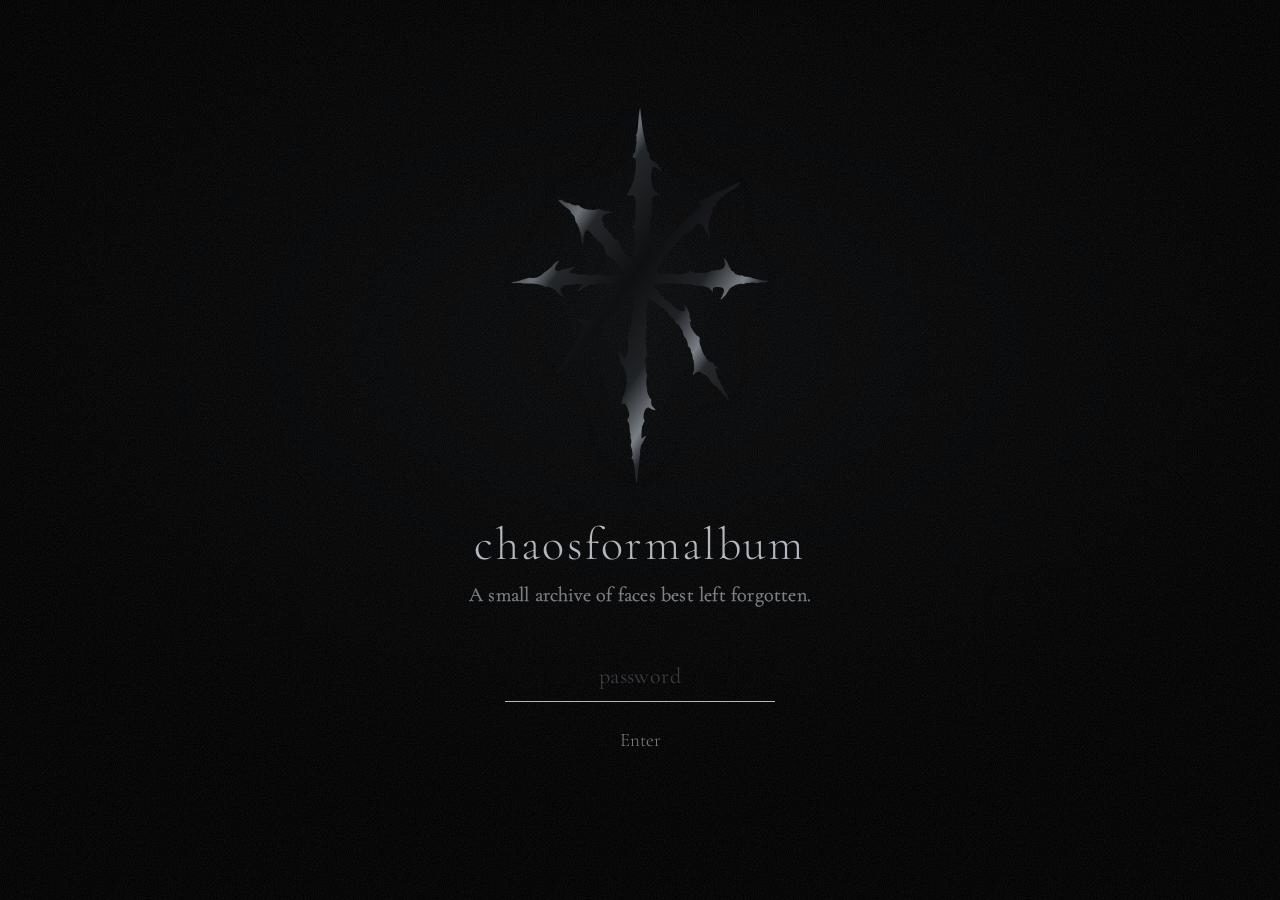
<file: index.html>
<!doctype html>
<html lang="en">
<head>
<meta charset="utf-8">
<meta name="viewport" content="width=device-width, initial-scale=1, viewport-fit=cover">
<meta name="robots" content="noindex, nofollow">
<meta name="theme-color" content="#030304">
<title>chaosformalbum</title>
<link rel="icon" href="assets/star.svg" type="image/svg+xml">
<link rel="stylesheet" href="assets/site.css">
</head>
<body class="gate">

<!-- Звезда (вектор) и хромированный градиент -->
<svg class="sprite" aria-hidden="true" focusable="false">
  <defs>
    <path id="star-shape" d="M392 1166C391 1164 391 1159 390 1153C389 1139 386 1116 384 1104C383 1096 383 1094 380 1092C376 1088 376 1088 379 1082C380 1078 381 1077 379 1070C379 1065 377 1059 376 1056C374 1051 374 1051 375 1045C377 1038 377 1033 374 1028C374 1026 373 1023 374 1020C374 1016 374 1014 373 1012C372 1011 372 1008 371 1000C371 988 369 977 365 974C363 972 364 968 366 966C368 963 370 958 370 954C370 951 367 940 365 936C364 935 363 932 363 930C362 926 358 920 355 920C354 919 352 920 350 921C348 922 347 922 346 922C346 921 346 917 347 912C348 907 349 902 348 901C348 899 348 898 351 896C354 893 355 892 354 890C354 888 355 886 356 884C358 882 359 880 359 875C359 872 360 867 361 864C363 858 364 854 361 848C360 844 360 843 361 839C362 835 360 825 357 818C356 816 355 814 356 814C356 813 355 810 353 808C352 805 350 802 349 800C348 798 346 797 345 797C343 798 342 796 342 791C342 788 341 785 341 783C339 779 338 759 339 755C340 752 341 753 343 758C343 760 345 763 346 765C348 767 349 770 350 772C350 776 354 780 356 778C357 777 358 776 358 776C358 775 359 773 361 771C363 769 364 767 363 765C363 763 363 761 364 759C366 757 366 755 365 752C365 750 365 747 366 745C367 742 367 741 366 739C364 736 364 735 365 732C367 727 366 722 364 718C362 715 362 713 366 710C368 709 368 708 368 703C368 700 369 696 370 695C370 694 371 691 371 689C371 687 372 684 372 682C374 678 377 661 378 650C379 645 379 644 377 642C374 640 374 639 377 636C379 633 382 623 382 619C382 617 381 613 381 610C379 605 379 604 381 599C382 596 383 592 383 591C383 587 380 580 379 579C379 579 376 582 373 585C371 588 367 592 365 594C362 596 360 599 358 601C357 603 355 606 353 606C352 607 349 610 347 612C345 615 342 618 341 618C339 619 337 622 335 625C333 628 330 631 327 633C323 635 321 638 319 641C318 644 315 647 313 649C308 653 302 659 299 664C297 666 295 668 293 669C291 669 279 682 277 686C276 687 275 691 273 694C267 703 267 704 269 708C271 713 270 714 267 714C265 714 263 715 262 717C260 718 257 720 255 721C252 722 250 724 248 726C247 728 244 731 242 732C240 733 238 736 237 738C236 740 234 743 231 746C229 748 227 751 227 752C227 753 226 754 225 755C223 757 220 764 220 766C220 768 222 769 224 770C226 772 227 773 227 774C227 775 222 776 219 775C217 774 215 774 213 775C211 776 208 776 206 776C202 776 201 777 198 780C195 782 191 786 188 787C186 789 182 792 181 794C180 796 177 798 175 799C172 801 164 808 150 823C145 828 141 831 141 828C141 828 143 825 144 823C146 820 148 817 149 815C150 812 156 802 160 799C161 798 165 792 168 786C177 768 177 766 178 764C179 763 181 761 182 761C185 760 192 751 194 747C194 746 195 743 196 742C197 740 198 737 199 735C199 731 200 730 202 728C207 724 209 719 209 714C209 710 209 709 213 706C216 704 217 702 217 700C218 698 219 696 220 695C220 694 223 690 225 686C228 680 228 678 227 675C227 671 226 670 222 668C219 666 216 665 215 665C213 665 206 659 206 658C206 656 226 658 231 660C234 660 237 661 238 660C240 660 243 660 245 659C248 659 250 658 252 655C254 653 257 651 259 650C262 650 267 645 272 638C274 636 277 633 278 632C281 632 292 621 292 619C292 619 294 617 295 616C300 613 302 610 302 606C302 603 304 600 307 600C307 600 309 599 311 598C312 596 315 594 318 593C320 592 323 590 323 588C324 586 326 583 329 582C332 579 334 576 335 573C336 569 338 567 342 564C348 559 354 552 352 551C352 550 348 549 343 549C339 548 334 548 333 548C332 547 327 548 323 548C319 549 314 549 312 549C311 549 301 548 290 548C271 549 270 549 267 551C263 553 262 553 258 552C255 552 252 552 250 552C244 554 228 561 222 565C212 572 209 573 209 570C209 569 213 565 218 560C228 549 228 548 214 549C201 549 194 550 190 552C188 552 183 553 180 553C163 552 153 562 158 573C159 575 161 578 161 580C162 582 164 584 164 585C166 587 165 588 162 588C159 587 143 572 143 570C143 569 130 561 128 561C128 561 125 560 122 559C120 558 117 557 115 557C114 558 112 558 111 559C109 559 107 558 105 556C101 553 94 550 88 550C85 550 80 549 76 548C70 547 61 547 42 547C29 547 14 547 11 546C4 546 2 544 6 544C8 543 12 542 16 542C26 540 33 538 37 536C38 535 42 534 44 534C46 533 51 532 53 531C58 529 59 529 66 530C81 531 90 528 101 518C105 514 110 510 112 509C117 507 134 491 134 489C134 488 137 486 142 482C147 478 149 477 150 478C151 479 151 480 149 481C145 486 138 502 139 504C140 505 142 507 144 508C148 510 153 509 159 505C163 502 164 502 168 503C172 503 184 500 186 498C187 498 190 497 192 497C194 496 198 496 200 495C206 494 205 497 197 501C190 505 186 509 186 512C186 515 192 517 198 516C202 516 204 516 209 518C214 520 215 520 221 519C227 518 229 518 235 520C245 522 261 522 268 519C273 517 273 517 276 518C278 520 283 521 288 521C293 522 300 522 304 523C309 523 312 523 316 522C319 520 321 520 324 521C327 522 330 522 342 518C345 518 349 517 351 517C356 517 357 515 355 512C348 504 346 501 342 499C339 497 338 495 338 493C338 492 336 490 333 488C330 486 328 483 328 481C326 476 315 466 310 466C307 465 305 464 304 462C302 460 300 458 298 458C295 456 294 454 296 451C297 449 295 440 292 438C292 437 291 435 290 433C288 428 281 420 276 418C274 417 272 415 271 414C270 409 268 407 264 405C262 403 259 400 258 399C255 394 245 384 242 382C237 381 235 382 232 390C232 393 230 397 229 400C228 402 228 406 228 408C228 413 226 424 224 425C223 426 222 422 222 412C221 401 219 391 217 387C216 386 216 382 215 379C214 376 213 372 212 371C211 369 210 367 210 366C210 365 209 363 208 362C204 358 202 354 202 348C202 343 200 338 194 333C192 331 190 328 189 326C188 321 181 315 177 313C173 312 150 291 150 289C150 288 152 288 153 288C157 287 161 288 166 292C170 295 178 298 182 298C185 298 187 299 189 301C193 304 200 306 206 305C212 304 214 304 216 308C220 312 231 317 239 318C259 320 262 320 269 318C276 316 279 317 288 320C291 321 294 322 296 322C299 322 302 323 305 323C308 324 311 325 314 326C316 327 318 328 318 328C318 329 313 330 310 329C309 329 305 330 300 331C293 333 292 334 289 339C287 342 285 345 284 347C284 350 284 351 290 360C292 361 292 362 291 364C289 367 290 369 298 377C302 380 305 384 305 385C305 387 309 390 312 392C314 392 317 397 317 400C317 402 321 407 325 410C328 412 328 412 331 411C333 410 333 410 335 412C336 413 337 416 337 418C337 420 338 422 340 424C342 427 343 429 343 432C343 436 346 442 348 442C352 442 354 446 354 450C354 454 354 455 361 461C365 464 370 468 371 470C374 475 379 479 380 479C382 477 383 464 382 459C381 454 381 454 382 450C384 448 385 443 385 432C388 390 386 376 379 376C376 376 376 372 382 367C387 361 389 355 389 345C389 341 389 334 389 329C390 317 390 300 390 294C389 289 386 277 384 275C382 273 371 274 367 276C362 278 362 276 365 270C366 267 368 263 369 260C370 258 372 254 373 252C375 249 376 246 376 245C376 244 378 240 380 236C383 230 387 217 387 211C387 209 388 205 388 202C389 198 390 190 390 179C390 162 390 162 388 160C386 158 385 157 383 157C380 157 380 157 380 155C381 154 381 151 382 150C382 148 383 145 384 144C388 140 389 138 389 133C389 131 390 126 390 122C393 111 393 109 392 106C391 103 391 101 392 98C393 95 393 94 392 92C391 89 391 88 392 85C395 80 397 68 398 43C400 19 402 5 403 4C404 4 405 8 406 24C409 52 412 74 415 88C416 92 418 98 418 102C418 106 420 111 421 114C422 118 424 124 424 128C424 134 425 135 428 139C432 143 432 144 432 147C430 154 438 166 447 170C456 175 460 180 469 197C471 201 469 200 464 196C456 189 447 184 445 185C442 187 440 191 440 196C440 199 440 202 439 203C437 207 437 226 439 231C440 234 441 237 440 238C440 242 443 252 445 254C446 255 448 257 450 259C451 261 454 264 456 265C461 267 468 275 466 276C465 276 464 276 462 276C461 275 457 275 453 276C448 276 447 276 444 280C440 284 440 284 440 289C441 292 441 295 440 297C439 299 439 301 440 304C441 308 441 310 439 313C438 317 438 318 439 324C440 330 440 332 438 337C437 340 437 344 437 347C438 350 437 353 437 355C436 357 436 360 437 365C438 371 438 372 436 376C434 380 434 382 433 398C433 408 434 419 434 422C435 426 435 429 434 432C432 436 432 454 433 456C434 456 436 455 437 453C439 452 442 449 444 448C446 447 448 444 450 442C451 440 453 437 455 437C460 435 471 426 472 423C473 422 475 418 477 416C480 414 481 411 482 409C482 405 483 404 488 401C491 400 495 397 497 395C500 392 507 386 512 381C518 376 522 372 523 369C524 367 527 365 536 358C546 351 555 343 555 340C555 339 567 327 569 327C569 327 572 324 576 321C580 318 584 314 585 314C588 312 594 306 594 305C594 301 590 298 584 297C582 297 580 296 580 295C580 294 593 288 601 286C606 284 616 278 622 274C624 272 626 271 627 271C629 271 632 270 634 268C636 266 640 265 641 264C643 264 648 262 654 260C658 257 664 255 665 255C667 254 670 253 673 251C676 249 679 248 679 248C680 248 688 245 696 240C719 230 720 230 706 244C699 251 696 253 693 254C690 255 687 257 684 260C681 263 678 265 677 265C673 265 665 271 665 274C665 276 661 279 660 278C658 277 655 279 653 283C652 285 651 287 648 288C642 291 640 294 639 301C639 306 638 306 636 307C631 308 626 315 627 322C628 326 628 327 625 330C622 334 622 334 622 339C623 344 623 344 620 347C617 350 617 350 616 362C615 371 615 377 616 380C616 382 617 385 617 387C617 388 618 391 618 393C620 398 620 404 619 404C618 404 612 393 610 388C610 387 609 385 607 384C606 383 605 382 605 380C605 378 604 375 601 372C598 369 596 366 595 364C593 362 592 362 588 362C580 363 576 365 568 374C563 380 560 383 557 384C555 384 551 388 547 392C543 396 538 400 535 401C530 404 527 407 525 412C524 414 522 417 519 418C513 422 506 430 506 435C505 438 504 439 499 443C494 446 493 448 492 453C491 455 490 457 488 458C483 461 478 465 477 468C477 469 475 472 473 474C471 478 470 479 470 483C470 486 470 487 464 492C461 495 459 497 459 499C459 500 457 503 455 506C450 512 450 513 456 514C458 514 463 515 466 516C469 516 474 517 478 517C482 517 488 517 492 518C500 518 510 518 515 518C517 518 521 518 524 518C529 519 531 519 534 518C536 517 540 516 541 516C545 516 554 512 554 510C555 507 558 508 565 511C569 514 571 514 574 514C576 513 580 514 584 514C587 515 591 516 591 515C592 515 595 515 598 515C601 515 604 514 606 514C608 513 610 512 612 512C614 512 618 511 621 509C626 506 626 506 630 507C633 508 634 508 637 506C640 504 642 504 646 505C651 505 652 505 655 503C658 501 660 500 661 500C666 500 668 483 664 475C662 471 662 468 663 468C664 468 670 475 673 480C674 482 676 486 676 487C677 488 678 490 678 492C678 493 680 496 681 498C683 500 685 504 685 505C686 506 688 508 690 509C693 510 695 512 696 514C698 518 699 519 702 519C704 519 707 520 709 521C712 523 714 523 717 522C719 522 721 522 723 524C726 526 728 526 733 526C738 526 741 527 744 528C747 529 751 530 754 531C757 532 762 533 766 534C770 535 777 537 782 537C806 539 808 542 786 544C780 544 774 544 772 545C769 546 766 546 765 546C761 544 750 543 746 545C743 546 741 546 738 546C734 545 732 546 728 547C723 549 721 549 718 548C716 547 714 548 711 549C709 549 706 550 704 550C702 550 700 551 698 553C695 555 693 556 692 556C690 556 678 566 678 568C678 569 677 571 675 573C673 576 672 578 672 579C672 580 660 592 655 596C652 598 652 595 656 590C657 588 659 585 659 584C659 584 660 580 662 576C664 569 664 568 663 565C660 560 656 558 646 558C632 557 627 560 629 569C630 574 628 573 622 566C618 561 616 560 613 559C611 559 608 558 606 557C603 555 601 554 590 554C578 554 570 553 566 551C564 550 559 550 551 549C544 549 537 549 535 548C533 547 509 547 480 547C469 547 453 548 450 550C447 551 448 554 452 560C454 562 456 566 456 567C457 570 459 572 461 574C464 576 466 579 467 581C468 583 470 585 473 586C476 588 478 590 479 592C480 594 483 597 487 600C495 605 501 610 504 615C505 617 507 619 509 620C511 622 516 625 520 628C528 633 529 633 533 633C535 632 537 633 538 633C540 634 543 632 543 629C543 628 542 624 541 621C540 618 539 614 539 614C540 612 546 618 546 619C546 620 547 622 549 624C551 626 552 628 552 629C552 630 553 631 554 633C556 635 556 636 556 641C557 649 558 658 560 659C562 661 561 665 559 665C558 666 558 667 558 669C559 671 559 675 560 678C560 681 562 684 563 686C565 687 566 690 567 692C568 694 570 697 571 699C573 700 575 703 575 704C576 706 579 708 582 710C589 715 589 715 588 719C587 728 588 736 591 741C592 744 594 749 594 751C595 756 601 768 604 772C606 773 607 776 607 777C608 782 623 794 626 792C628 792 631 794 631 796C631 799 634 802 640 805C646 808 648 811 643 811C642 811 640 811 639 811C637 811 637 815 639 821C642 830 644 836 644 840C645 842 646 845 648 847C650 848 651 851 651 852C651 854 655 861 658 864C659 866 660 868 660 869C660 870 661 873 663 875C665 877 667 881 668 884C668 886 670 889 670 890C672 892 678 905 678 908C678 911 674 907 668 897C666 895 664 892 662 891C660 890 658 887 657 884C656 882 653 880 652 878C650 877 648 875 648 875C648 873 634 861 632 861C630 861 628 860 627 856C626 854 624 852 622 850C620 849 619 848 619 846C619 843 605 830 600 829C599 828 595 826 592 824C590 822 587 820 586 820C583 819 576 823 571 828C565 835 565 832 570 818C572 812 571 789 568 783C567 781 566 777 566 774C566 769 565 767 564 764C562 762 561 759 561 757C561 752 559 748 556 746C553 743 551 738 551 734C551 730 546 718 543 715C539 710 537 706 537 703C537 699 535 694 532 690C531 688 529 685 528 683C527 679 519 672 516 672C514 672 512 670 511 665C511 662 510 660 507 658C506 657 503 653 501 651C499 648 496 645 494 644C492 643 490 640 490 639C489 637 487 635 485 634C483 632 480 629 478 626C476 624 474 622 472 622C471 621 469 621 468 620C466 620 464 619 463 616C462 614 460 612 459 611C458 611 455 609 453 607C451 605 449 604 448 604C446 604 444 603 441 601C438 598 432 594 430 594C430 594 428 597 427 601C425 607 425 608 426 613C428 617 428 618 427 620C424 624 423 636 423 650C423 658 423 666 423 668C423 671 423 675 424 678C425 682 425 684 424 687C422 690 422 692 423 694C424 696 423 698 422 700C421 704 421 705 422 709C423 713 423 714 421 717C420 720 420 722 421 725C422 728 422 730 421 732C420 735 420 737 422 742C422 746 423 752 423 754C423 757 424 762 425 764C426 769 426 769 424 772C421 776 419 785 420 789C420 791 420 796 421 800C421 814 422 821 424 827C425 832 425 833 424 838C422 843 422 863 424 868C425 870 425 873 425 876C425 881 427 890 429 893C430 895 431 897 432 899C433 901 434 904 436 904C438 906 438 907 438 910C437 912 438 916 438 920C439 925 440 926 445 932C448 935 451 939 451 939C451 941 447 940 443 938C441 937 439 936 438 936C437 936 436 935 434 934C433 932 427 931 424 933C417 935 411 964 416 969C417 972 417 975 416 977C415 978 414 980 413 982C412 985 411 988 410 990C408 996 407 1026 408 1028C409 1028 413 1026 417 1022C419 1020 421 1019 422 1019C422 1020 420 1024 418 1028C416 1033 412 1040 409 1045C406 1051 405 1054 405 1057C405 1060 404 1063 404 1064C403 1066 403 1067 403 1071C404 1075 404 1078 403 1081C402 1083 402 1087 402 1090C402 1093 402 1096 401 1098C400 1099 400 1106 399 1113C398 1129 396 1146 395 1158C394 1168 392 1171 392 1166Z"/>
    <linearGradient id="chrome" x1="0" y1="0" x2="1" y2="1">
      <stop offset="0"    stop-color="#0b0c0d"/>
      <stop offset=".18"  stop-color="#1c1e21"/>
      <stop offset=".27"  stop-color="#6c7178"/>
      <stop offset=".31"  stop-color="#24272a"/>
      <stop offset=".46"  stop-color="#0e0f11"/>
      <stop offset=".60"  stop-color="#202326"/>
      <stop offset=".68"  stop-color="#7a7f86"/>
      <stop offset=".72"  stop-color="#26292c"/>
      <stop offset=".88"  stop-color="#121315"/>
      <stop offset="1"    stop-color="#060607"/>
    </linearGradient>
    <linearGradient id="sheen" x1="0" y1="0" x2="1" y2="0">
      <stop offset="0"   stop-color="#fff" stop-opacity="0"/>
      <stop offset=".5"  stop-color="#c8ccd2" stop-opacity=".28"/>
      <stop offset="1"   stop-color="#fff" stop-opacity="0"/>
    </linearGradient>
    <clipPath id="star-clip"><use href="#star-shape"/></clipPath>
  </defs>
</svg>

<div class="grain" aria-hidden="true"></div>

<main class="gate__inner">
  <div class="mark" id="mark" aria-hidden="true">
    <svg class="mark__ghost mark__ghost--r" viewBox="0 0 805 1172"><use href="#star-shape"/></svg>
    <svg class="mark__ghost mark__ghost--c" viewBox="0 0 805 1172"><use href="#star-shape"/></svg>
    <svg class="mark__star" viewBox="0 0 805 1172">
      <use href="#star-shape" fill="url(#chrome)"/>
      <g clip-path="url(#star-clip)">
        <g transform="rotate(18 402 586)">
          <rect class="mark__sheen" x="-300" y="-500" width="180" height="2200" fill="url(#sheen)"/>
        </g>
      </g>
    </svg>
  </div>

  <!-- НАЗВАНИЕ И ТЕКСТ НА ВХОДЕ: меняйте здесь -->
  <h1 class="gate__name">chaosformalbum</h1>
  <p class="gate__text">A small archive of faces best left forgotten.</p>

  <form class="gate__form" id="form" novalidate>
    <label class="visually-hidden" for="pw">Password</label>
    <input id="pw" name="password" type="password" placeholder="password"
           autocomplete="current-password" autocapitalize="off" spellcheck="false">
    <button type="submit" id="go">Enter</button>
    <p class="gate__msg" id="msg" role="status" aria-live="polite"></p>
  </form>
</main>

<div class="veil" id="veil" aria-hidden="true"></div>

<script src="assets/lock.js"></script>
<script>
(function () {
  "use strict";
  var form = document.getElementById("form");
  var input = document.getElementById("pw");
  var btn = document.getElementById("go");
  var msg = document.getElementById("msg");
  var mark = document.getElementById("mark");
  var veil = document.getElementById("veil");
  var calm = window.matchMedia("(prefers-reduced-motion: reduce)").matches;
  var busy = false;

  if (!window.Lock || !Lock.supported()) {
    msg.textContent = "This browser cannot decrypt the gallery. Open the site over https in an up-to-date browser.";
    btn.disabled = true;
    return;
  }

  // Подгружаем каталог заранее, чтобы вход был быстрым
  Lock.loadCatalog("").catch(function () {
    msg.textContent = "The gallery data folder was not found.";
  });

  input.focus({ preventScroll: true });
  input.addEventListener("input", function () { if (msg.textContent) msg.textContent = ""; });

  function restart(el, cls) {
    el.classList.remove(cls);
    void el.offsetWidth; // перезапуск анимации
    el.classList.add(cls);
  }

  function refuse() {
    restart(mark, "is-glitch");
    restart(form, "is-shake");
    input.select();
  }

  function admit() {
    document.body.classList.add("is-opening");
    setTimeout(function () { veil.classList.add("is-on"); }, calm ? 0 : 380);
    setTimeout(function () { location.href = "gallery.html"; }, calm ? 350 : 1150);
  }

  form.addEventListener("submit", function (e) {
    e.preventDefault();
    if (busy) return;
    if (!input.value.trim()) { input.focus(); return; }
    busy = true;
    btn.disabled = true;
    btn.textContent = "Opening…";

    Lock.unlock(input.value, "")
      .then(function (res) { return Lock.saveKey(res.key); })
      .then(admit)
      .catch(function (err) {
        busy = false;
        btn.disabled = false;
        btn.textContent = "Enter";
        if (err && err.name === "OperationError") refuse();
        else { msg.textContent = "Could not open the gallery. Please reload the page."; console.error(err); }
      });
  });
})();
</script>
</body>
</html>
</file>
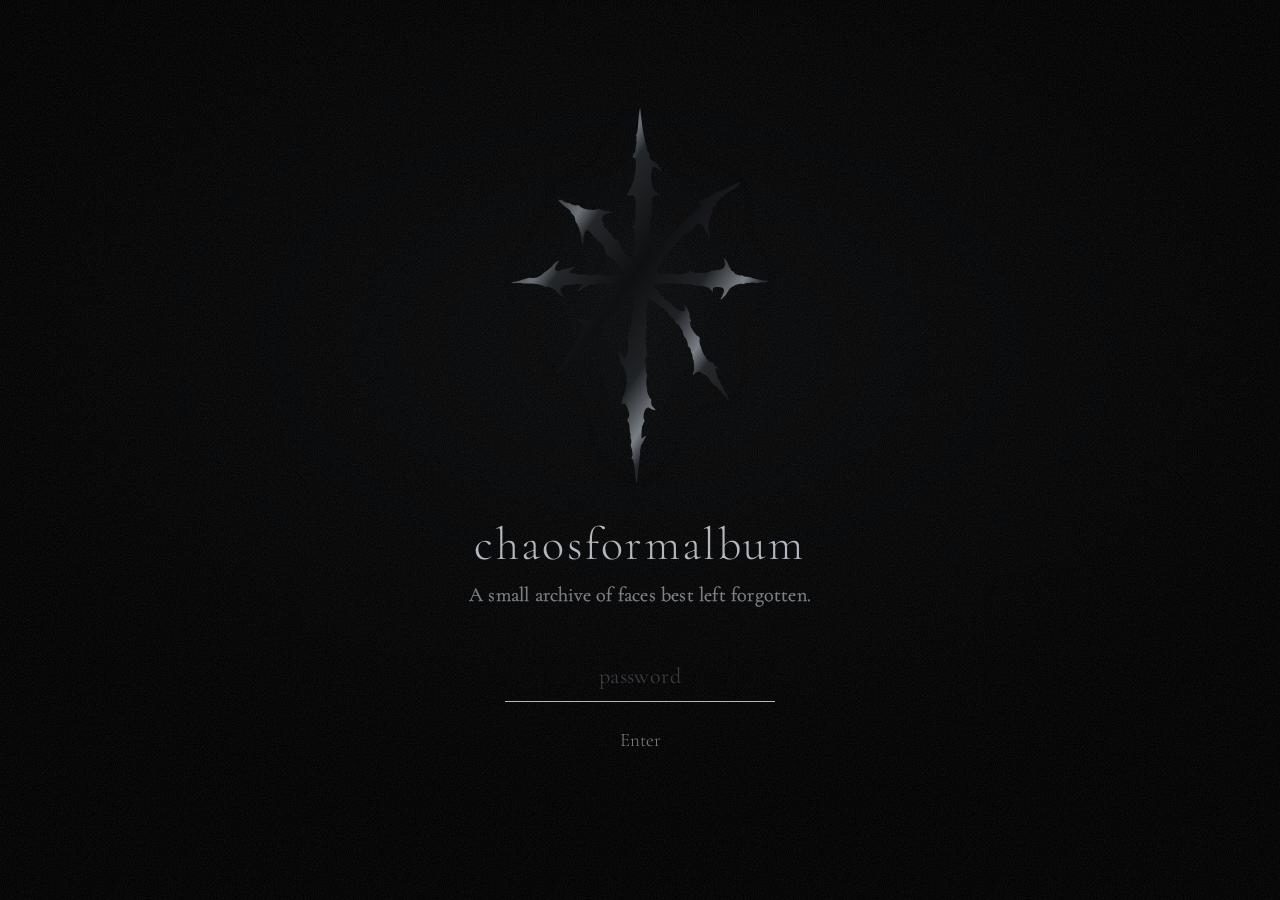
<file: gallery.html>
<!doctype html>
<html lang="en">
<head>
<meta charset="utf-8">
<meta name="viewport" content="width=device-width, initial-scale=1, viewport-fit=cover">
<meta name="robots" content="noindex, nofollow">
<meta name="theme-color" content="#030304">
<title>chaosformalbum</title>
<link rel="icon" href="assets/star.svg" type="image/svg+xml">
<link rel="stylesheet" href="assets/site.css">
</head>
<body class="gallery">

<svg class="sprite" aria-hidden="true" focusable="false">
  <defs>
    <path id="star-shape" d="M392 1166C391 1164 391 1159 390 1153C389 1139 386 1116 384 1104C383 1096 383 1094 380 1092C376 1088 376 1088 379 1082C380 1078 381 1077 379 1070C379 1065 377 1059 376 1056C374 1051 374 1051 375 1045C377 1038 377 1033 374 1028C374 1026 373 1023 374 1020C374 1016 374 1014 373 1012C372 1011 372 1008 371 1000C371 988 369 977 365 974C363 972 364 968 366 966C368 963 370 958 370 954C370 951 367 940 365 936C364 935 363 932 363 930C362 926 358 920 355 920C354 919 352 920 350 921C348 922 347 922 346 922C346 921 346 917 347 912C348 907 349 902 348 901C348 899 348 898 351 896C354 893 355 892 354 890C354 888 355 886 356 884C358 882 359 880 359 875C359 872 360 867 361 864C363 858 364 854 361 848C360 844 360 843 361 839C362 835 360 825 357 818C356 816 355 814 356 814C356 813 355 810 353 808C352 805 350 802 349 800C348 798 346 797 345 797C343 798 342 796 342 791C342 788 341 785 341 783C339 779 338 759 339 755C340 752 341 753 343 758C343 760 345 763 346 765C348 767 349 770 350 772C350 776 354 780 356 778C357 777 358 776 358 776C358 775 359 773 361 771C363 769 364 767 363 765C363 763 363 761 364 759C366 757 366 755 365 752C365 750 365 747 366 745C367 742 367 741 366 739C364 736 364 735 365 732C367 727 366 722 364 718C362 715 362 713 366 710C368 709 368 708 368 703C368 700 369 696 370 695C370 694 371 691 371 689C371 687 372 684 372 682C374 678 377 661 378 650C379 645 379 644 377 642C374 640 374 639 377 636C379 633 382 623 382 619C382 617 381 613 381 610C379 605 379 604 381 599C382 596 383 592 383 591C383 587 380 580 379 579C379 579 376 582 373 585C371 588 367 592 365 594C362 596 360 599 358 601C357 603 355 606 353 606C352 607 349 610 347 612C345 615 342 618 341 618C339 619 337 622 335 625C333 628 330 631 327 633C323 635 321 638 319 641C318 644 315 647 313 649C308 653 302 659 299 664C297 666 295 668 293 669C291 669 279 682 277 686C276 687 275 691 273 694C267 703 267 704 269 708C271 713 270 714 267 714C265 714 263 715 262 717C260 718 257 720 255 721C252 722 250 724 248 726C247 728 244 731 242 732C240 733 238 736 237 738C236 740 234 743 231 746C229 748 227 751 227 752C227 753 226 754 225 755C223 757 220 764 220 766C220 768 222 769 224 770C226 772 227 773 227 774C227 775 222 776 219 775C217 774 215 774 213 775C211 776 208 776 206 776C202 776 201 777 198 780C195 782 191 786 188 787C186 789 182 792 181 794C180 796 177 798 175 799C172 801 164 808 150 823C145 828 141 831 141 828C141 828 143 825 144 823C146 820 148 817 149 815C150 812 156 802 160 799C161 798 165 792 168 786C177 768 177 766 178 764C179 763 181 761 182 761C185 760 192 751 194 747C194 746 195 743 196 742C197 740 198 737 199 735C199 731 200 730 202 728C207 724 209 719 209 714C209 710 209 709 213 706C216 704 217 702 217 700C218 698 219 696 220 695C220 694 223 690 225 686C228 680 228 678 227 675C227 671 226 670 222 668C219 666 216 665 215 665C213 665 206 659 206 658C206 656 226 658 231 660C234 660 237 661 238 660C240 660 243 660 245 659C248 659 250 658 252 655C254 653 257 651 259 650C262 650 267 645 272 638C274 636 277 633 278 632C281 632 292 621 292 619C292 619 294 617 295 616C300 613 302 610 302 606C302 603 304 600 307 600C307 600 309 599 311 598C312 596 315 594 318 593C320 592 323 590 323 588C324 586 326 583 329 582C332 579 334 576 335 573C336 569 338 567 342 564C348 559 354 552 352 551C352 550 348 549 343 549C339 548 334 548 333 548C332 547 327 548 323 548C319 549 314 549 312 549C311 549 301 548 290 548C271 549 270 549 267 551C263 553 262 553 258 552C255 552 252 552 250 552C244 554 228 561 222 565C212 572 209 573 209 570C209 569 213 565 218 560C228 549 228 548 214 549C201 549 194 550 190 552C188 552 183 553 180 553C163 552 153 562 158 573C159 575 161 578 161 580C162 582 164 584 164 585C166 587 165 588 162 588C159 587 143 572 143 570C143 569 130 561 128 561C128 561 125 560 122 559C120 558 117 557 115 557C114 558 112 558 111 559C109 559 107 558 105 556C101 553 94 550 88 550C85 550 80 549 76 548C70 547 61 547 42 547C29 547 14 547 11 546C4 546 2 544 6 544C8 543 12 542 16 542C26 540 33 538 37 536C38 535 42 534 44 534C46 533 51 532 53 531C58 529 59 529 66 530C81 531 90 528 101 518C105 514 110 510 112 509C117 507 134 491 134 489C134 488 137 486 142 482C147 478 149 477 150 478C151 479 151 480 149 481C145 486 138 502 139 504C140 505 142 507 144 508C148 510 153 509 159 505C163 502 164 502 168 503C172 503 184 500 186 498C187 498 190 497 192 497C194 496 198 496 200 495C206 494 205 497 197 501C190 505 186 509 186 512C186 515 192 517 198 516C202 516 204 516 209 518C214 520 215 520 221 519C227 518 229 518 235 520C245 522 261 522 268 519C273 517 273 517 276 518C278 520 283 521 288 521C293 522 300 522 304 523C309 523 312 523 316 522C319 520 321 520 324 521C327 522 330 522 342 518C345 518 349 517 351 517C356 517 357 515 355 512C348 504 346 501 342 499C339 497 338 495 338 493C338 492 336 490 333 488C330 486 328 483 328 481C326 476 315 466 310 466C307 465 305 464 304 462C302 460 300 458 298 458C295 456 294 454 296 451C297 449 295 440 292 438C292 437 291 435 290 433C288 428 281 420 276 418C274 417 272 415 271 414C270 409 268 407 264 405C262 403 259 400 258 399C255 394 245 384 242 382C237 381 235 382 232 390C232 393 230 397 229 400C228 402 228 406 228 408C228 413 226 424 224 425C223 426 222 422 222 412C221 401 219 391 217 387C216 386 216 382 215 379C214 376 213 372 212 371C211 369 210 367 210 366C210 365 209 363 208 362C204 358 202 354 202 348C202 343 200 338 194 333C192 331 190 328 189 326C188 321 181 315 177 313C173 312 150 291 150 289C150 288 152 288 153 288C157 287 161 288 166 292C170 295 178 298 182 298C185 298 187 299 189 301C193 304 200 306 206 305C212 304 214 304 216 308C220 312 231 317 239 318C259 320 262 320 269 318C276 316 279 317 288 320C291 321 294 322 296 322C299 322 302 323 305 323C308 324 311 325 314 326C316 327 318 328 318 328C318 329 313 330 310 329C309 329 305 330 300 331C293 333 292 334 289 339C287 342 285 345 284 347C284 350 284 351 290 360C292 361 292 362 291 364C289 367 290 369 298 377C302 380 305 384 305 385C305 387 309 390 312 392C314 392 317 397 317 400C317 402 321 407 325 410C328 412 328 412 331 411C333 410 333 410 335 412C336 413 337 416 337 418C337 420 338 422 340 424C342 427 343 429 343 432C343 436 346 442 348 442C352 442 354 446 354 450C354 454 354 455 361 461C365 464 370 468 371 470C374 475 379 479 380 479C382 477 383 464 382 459C381 454 381 454 382 450C384 448 385 443 385 432C388 390 386 376 379 376C376 376 376 372 382 367C387 361 389 355 389 345C389 341 389 334 389 329C390 317 390 300 390 294C389 289 386 277 384 275C382 273 371 274 367 276C362 278 362 276 365 270C366 267 368 263 369 260C370 258 372 254 373 252C375 249 376 246 376 245C376 244 378 240 380 236C383 230 387 217 387 211C387 209 388 205 388 202C389 198 390 190 390 179C390 162 390 162 388 160C386 158 385 157 383 157C380 157 380 157 380 155C381 154 381 151 382 150C382 148 383 145 384 144C388 140 389 138 389 133C389 131 390 126 390 122C393 111 393 109 392 106C391 103 391 101 392 98C393 95 393 94 392 92C391 89 391 88 392 85C395 80 397 68 398 43C400 19 402 5 403 4C404 4 405 8 406 24C409 52 412 74 415 88C416 92 418 98 418 102C418 106 420 111 421 114C422 118 424 124 424 128C424 134 425 135 428 139C432 143 432 144 432 147C430 154 438 166 447 170C456 175 460 180 469 197C471 201 469 200 464 196C456 189 447 184 445 185C442 187 440 191 440 196C440 199 440 202 439 203C437 207 437 226 439 231C440 234 441 237 440 238C440 242 443 252 445 254C446 255 448 257 450 259C451 261 454 264 456 265C461 267 468 275 466 276C465 276 464 276 462 276C461 275 457 275 453 276C448 276 447 276 444 280C440 284 440 284 440 289C441 292 441 295 440 297C439 299 439 301 440 304C441 308 441 310 439 313C438 317 438 318 439 324C440 330 440 332 438 337C437 340 437 344 437 347C438 350 437 353 437 355C436 357 436 360 437 365C438 371 438 372 436 376C434 380 434 382 433 398C433 408 434 419 434 422C435 426 435 429 434 432C432 436 432 454 433 456C434 456 436 455 437 453C439 452 442 449 444 448C446 447 448 444 450 442C451 440 453 437 455 437C460 435 471 426 472 423C473 422 475 418 477 416C480 414 481 411 482 409C482 405 483 404 488 401C491 400 495 397 497 395C500 392 507 386 512 381C518 376 522 372 523 369C524 367 527 365 536 358C546 351 555 343 555 340C555 339 567 327 569 327C569 327 572 324 576 321C580 318 584 314 585 314C588 312 594 306 594 305C594 301 590 298 584 297C582 297 580 296 580 295C580 294 593 288 601 286C606 284 616 278 622 274C624 272 626 271 627 271C629 271 632 270 634 268C636 266 640 265 641 264C643 264 648 262 654 260C658 257 664 255 665 255C667 254 670 253 673 251C676 249 679 248 679 248C680 248 688 245 696 240C719 230 720 230 706 244C699 251 696 253 693 254C690 255 687 257 684 260C681 263 678 265 677 265C673 265 665 271 665 274C665 276 661 279 660 278C658 277 655 279 653 283C652 285 651 287 648 288C642 291 640 294 639 301C639 306 638 306 636 307C631 308 626 315 627 322C628 326 628 327 625 330C622 334 622 334 622 339C623 344 623 344 620 347C617 350 617 350 616 362C615 371 615 377 616 380C616 382 617 385 617 387C617 388 618 391 618 393C620 398 620 404 619 404C618 404 612 393 610 388C610 387 609 385 607 384C606 383 605 382 605 380C605 378 604 375 601 372C598 369 596 366 595 364C593 362 592 362 588 362C580 363 576 365 568 374C563 380 560 383 557 384C555 384 551 388 547 392C543 396 538 400 535 401C530 404 527 407 525 412C524 414 522 417 519 418C513 422 506 430 506 435C505 438 504 439 499 443C494 446 493 448 492 453C491 455 490 457 488 458C483 461 478 465 477 468C477 469 475 472 473 474C471 478 470 479 470 483C470 486 470 487 464 492C461 495 459 497 459 499C459 500 457 503 455 506C450 512 450 513 456 514C458 514 463 515 466 516C469 516 474 517 478 517C482 517 488 517 492 518C500 518 510 518 515 518C517 518 521 518 524 518C529 519 531 519 534 518C536 517 540 516 541 516C545 516 554 512 554 510C555 507 558 508 565 511C569 514 571 514 574 514C576 513 580 514 584 514C587 515 591 516 591 515C592 515 595 515 598 515C601 515 604 514 606 514C608 513 610 512 612 512C614 512 618 511 621 509C626 506 626 506 630 507C633 508 634 508 637 506C640 504 642 504 646 505C651 505 652 505 655 503C658 501 660 500 661 500C666 500 668 483 664 475C662 471 662 468 663 468C664 468 670 475 673 480C674 482 676 486 676 487C677 488 678 490 678 492C678 493 680 496 681 498C683 500 685 504 685 505C686 506 688 508 690 509C693 510 695 512 696 514C698 518 699 519 702 519C704 519 707 520 709 521C712 523 714 523 717 522C719 522 721 522 723 524C726 526 728 526 733 526C738 526 741 527 744 528C747 529 751 530 754 531C757 532 762 533 766 534C770 535 777 537 782 537C806 539 808 542 786 544C780 544 774 544 772 545C769 546 766 546 765 546C761 544 750 543 746 545C743 546 741 546 738 546C734 545 732 546 728 547C723 549 721 549 718 548C716 547 714 548 711 549C709 549 706 550 704 550C702 550 700 551 698 553C695 555 693 556 692 556C690 556 678 566 678 568C678 569 677 571 675 573C673 576 672 578 672 579C672 580 660 592 655 596C652 598 652 595 656 590C657 588 659 585 659 584C659 584 660 580 662 576C664 569 664 568 663 565C660 560 656 558 646 558C632 557 627 560 629 569C630 574 628 573 622 566C618 561 616 560 613 559C611 559 608 558 606 557C603 555 601 554 590 554C578 554 570 553 566 551C564 550 559 550 551 549C544 549 537 549 535 548C533 547 509 547 480 547C469 547 453 548 450 550C447 551 448 554 452 560C454 562 456 566 456 567C457 570 459 572 461 574C464 576 466 579 467 581C468 583 470 585 473 586C476 588 478 590 479 592C480 594 483 597 487 600C495 605 501 610 504 615C505 617 507 619 509 620C511 622 516 625 520 628C528 633 529 633 533 633C535 632 537 633 538 633C540 634 543 632 543 629C543 628 542 624 541 621C540 618 539 614 539 614C540 612 546 618 546 619C546 620 547 622 549 624C551 626 552 628 552 629C552 630 553 631 554 633C556 635 556 636 556 641C557 649 558 658 560 659C562 661 561 665 559 665C558 666 558 667 558 669C559 671 559 675 560 678C560 681 562 684 563 686C565 687 566 690 567 692C568 694 570 697 571 699C573 700 575 703 575 704C576 706 579 708 582 710C589 715 589 715 588 719C587 728 588 736 591 741C592 744 594 749 594 751C595 756 601 768 604 772C606 773 607 776 607 777C608 782 623 794 626 792C628 792 631 794 631 796C631 799 634 802 640 805C646 808 648 811 643 811C642 811 640 811 639 811C637 811 637 815 639 821C642 830 644 836 644 840C645 842 646 845 648 847C650 848 651 851 651 852C651 854 655 861 658 864C659 866 660 868 660 869C660 870 661 873 663 875C665 877 667 881 668 884C668 886 670 889 670 890C672 892 678 905 678 908C678 911 674 907 668 897C666 895 664 892 662 891C660 890 658 887 657 884C656 882 653 880 652 878C650 877 648 875 648 875C648 873 634 861 632 861C630 861 628 860 627 856C626 854 624 852 622 850C620 849 619 848 619 846C619 843 605 830 600 829C599 828 595 826 592 824C590 822 587 820 586 820C583 819 576 823 571 828C565 835 565 832 570 818C572 812 571 789 568 783C567 781 566 777 566 774C566 769 565 767 564 764C562 762 561 759 561 757C561 752 559 748 556 746C553 743 551 738 551 734C551 730 546 718 543 715C539 710 537 706 537 703C537 699 535 694 532 690C531 688 529 685 528 683C527 679 519 672 516 672C514 672 512 670 511 665C511 662 510 660 507 658C506 657 503 653 501 651C499 648 496 645 494 644C492 643 490 640 490 639C489 637 487 635 485 634C483 632 480 629 478 626C476 624 474 622 472 622C471 621 469 621 468 620C466 620 464 619 463 616C462 614 460 612 459 611C458 611 455 609 453 607C451 605 449 604 448 604C446 604 444 603 441 601C438 598 432 594 430 594C430 594 428 597 427 601C425 607 425 608 426 613C428 617 428 618 427 620C424 624 423 636 423 650C423 658 423 666 423 668C423 671 423 675 424 678C425 682 425 684 424 687C422 690 422 692 423 694C424 696 423 698 422 700C421 704 421 705 422 709C423 713 423 714 421 717C420 720 420 722 421 725C422 728 422 730 421 732C420 735 420 737 422 742C422 746 423 752 423 754C423 757 424 762 425 764C426 769 426 769 424 772C421 776 419 785 420 789C420 791 420 796 421 800C421 814 422 821 424 827C425 832 425 833 424 838C422 843 422 863 424 868C425 870 425 873 425 876C425 881 427 890 429 893C430 895 431 897 432 899C433 901 434 904 436 904C438 906 438 907 438 910C437 912 438 916 438 920C439 925 440 926 445 932C448 935 451 939 451 939C451 941 447 940 443 938C441 937 439 936 438 936C437 936 436 935 434 934C433 932 427 931 424 933C417 935 411 964 416 969C417 972 417 975 416 977C415 978 414 980 413 982C412 985 411 988 410 990C408 996 407 1026 408 1028C409 1028 413 1026 417 1022C419 1020 421 1019 422 1019C422 1020 420 1024 418 1028C416 1033 412 1040 409 1045C406 1051 405 1054 405 1057C405 1060 404 1063 404 1064C403 1066 403 1067 403 1071C404 1075 404 1078 403 1081C402 1083 402 1087 402 1090C402 1093 402 1096 401 1098C400 1099 400 1106 399 1113C398 1129 396 1146 395 1158C394 1168 392 1171 392 1166Z"/>
    <linearGradient id="chrome" x1="0" y1="0" x2="1" y2="1">
      <stop offset="0"    stop-color="#0b0c0d"/>
      <stop offset=".18"  stop-color="#1c1e21"/>
      <stop offset=".27"  stop-color="#6c7178"/>
      <stop offset=".31"  stop-color="#24272a"/>
      <stop offset=".46"  stop-color="#0e0f11"/>
      <stop offset=".60"  stop-color="#202326"/>
      <stop offset=".68"  stop-color="#7a7f86"/>
      <stop offset=".72"  stop-color="#26292c"/>
      <stop offset=".88"  stop-color="#121315"/>
      <stop offset="1"    stop-color="#060607"/>
    </linearGradient>
  </defs>
</svg>

<div class="grain" aria-hidden="true"></div>

<header class="top" id="top">
  <a class="brand" href="#top">
    <svg class="star" viewBox="0 0 805 1172" aria-hidden="true"><use href="#star-shape" fill="url(#chrome)"/></svg>
    <span>chaosformalbum</span>
  </a>
</header>

<main>
  <section class="wall" id="wall" aria-label="Gallery"></section>
</main>

<footer class="end" id="end" hidden>
  <p class="end__hint" id="hint"><span id="hint-text"></span><span class="end__arrow" id="hint-arrow" aria-hidden="true">↘</span></p>
  <div class="sep" aria-hidden="true"><svg class="star" viewBox="0 0 805 1172"><use href="#star-shape"/></svg></div>
  <p>© 2026 chaosformalbum</p>
</footer>

<!-- Логотип в углу: по нажатию — скример -->
<button class="sigil" id="sigil" type="button" aria-label="Do not press">
  <svg class="star" viewBox="0 0 805 1172" aria-hidden="true"><use href="#star-shape" fill="url(#chrome)"/></svg>
</button>

<div class="scare" id="scare" aria-hidden="true"><img id="scare-img" alt="" draggable="false"></div>

<div class="veil is-on" id="veil" aria-hidden="true"></div>

<script src="assets/lock.js"></script>
<script src="assets/scream.js"></script>
<script>
/* ---------------- НАСТРОЙКИ ---------------- */
// Картинка, звук и громкость скримера настраиваются в конструкторе (tools/builder.html)
var CONFIG = {
  sigilSide: "right",   // где логотип: "right" (справа снизу) или "left" (слева снизу)
  endHint: "One more face hides behind the star"  // подсказка в конце галереи
};
/* ------------------------------------------- */

(function () {
  "use strict";
  var wall = document.getElementById("wall");
  var end = document.getElementById("end");
  var veil = document.getElementById("veil");
  var sigil = document.getElementById("sigil");
  var scare = document.getElementById("scare");
  var scareImg = document.getElementById("scare-img");
  var STOP = {};
  var key = null, data = null;

  function toGate() { location.replace("index.html"); }

  if (!window.Lock || !Lock.supported()) { toGate(); return; }
  var hint = document.getElementById("hint");
  document.getElementById("hint-text").textContent = CONFIG.endHint;
  if (CONFIG.sigilSide === "left") {
    sigil.classList.add("is-left");
    document.getElementById("hint-arrow").textContent = "↙";
  }

  Lock.restoreKey()
    .then(function (k) {
      if (!k) { toGate(); throw STOP; }
      key = k;
      return Lock.loadCatalog("");
    })
    .then(function (cat) { return Lock.readCatalog(key, cat); })
    .then(function (d) {
      data = d;
      render();
      requestAnimationFrame(function () { veil.classList.remove("is-on"); });
      setTimeout(prepareScare, 2000);
    })
    .catch(function (err) {
      if (err === STOP) return;
      if (err && err.name === "OperationError") { Lock.forgetKey(); toGate(); return; }
      console.error(err);
      wall.innerHTML = '<p class="gallery-msg">Could not load the gallery. Reload the page or sign in again.</p>';
      veil.classList.remove("is-on");
    });

  /* ---------- галерея ---------- */
  var queue = [], active = 0, LIMIT = 2;

  function pump() {
    while (active < LIMIT && queue.length) {
      (function (job) {
        active++;
        Lock.loadMedia("", key, job.item.id, job.item.type)
          .then(function (url) {
            var el = job.img;
            if (el.tagName === "VIDEO") {
              el.onloadeddata = function () { el.classList.add("is-in"); };
              el.src = url;
              var p = el.play();
              if (p && p.catch) p.catch(function () {});
            } else {
              el.onload = function () { el.classList.add("is-in"); };
              el.src = url;
            }
          })
          .catch(function (err) { console.error(err); })
          .then(function () { active--; pump(); });
      })(queue.shift());
    }
  }

  var seen = "IntersectionObserver" in window ? new IntersectionObserver(function (entries) {
    entries.forEach(function (e) {
      if (!e.isIntersecting) return;
      seen.unobserve(e.target);
      queue.push(e.target._job);
      pump();
    });
  }, { rootMargin: "1400px 0px" }) : null;

  function separator() {
    var s = document.createElement("div");
    s.className = "sep";
    s.setAttribute("aria-hidden", "true");
    s.innerHTML = '<svg class="star" viewBox="0 0 805 1172"><use href="#star-shape"/></svg>';
    return s;
  }

  // видео (mp4, webm, mov) крутится по кругу без звука, как гифка
  function isVideo(type) { return /^video\//.test(type || ""); }
  function loopVideo() {
    var v = document.createElement("video");
    v.muted = true; v.loop = true; v.autoplay = true; v.playsInline = true;
    v.setAttribute("muted", ""); v.setAttribute("playsinline", ""); v.setAttribute("webkit-playsinline", "");
    v.disablePictureInPicture = true;
    v.setAttribute("disablepictureinpicture", "");
    v.setAttribute("controlslist", "nodownload nofullscreen noremoteplayback");
    v.preload = "auto";
    return v;
  }

  // название всегда в кавычках “…”, даже если в конструкторе их не написали
  function quote(t) {
    t = String(t).trim().replace(/^[«"“„']+|[»"”']+$/g, "");
    return "\u201C" + t + "\u201D";
  }

  function render() {
    var items = ((data && data.items) || []).filter(function (it) { return !it.hidden; });
    if (!items.length) {
      wall.innerHTML = '<p class="gallery-msg">Nothing here yet.</p>';
      return;
    }
    items.forEach(function (it, i) {
      if (i > 0) wall.appendChild(separator());
      var fig = document.createElement("figure");
      fig.className = "work";
      fig.style.setProperty("--ratio", it.w + " / " + it.h);
      if (it.glow) fig.style.setProperty("--glow", "rgba(" + it.glow.join(",") + ",.5)");

      var frame = document.createElement("div");
      frame.className = "work__frame";
      var img;
      if (isVideo(it.type)) {
        img = loopVideo();
        if (it.title) img.setAttribute("aria-label", quote(it.title));
      } else {
        img = document.createElement("img");
        img.alt = it.title ? quote(it.title) : "";
        img.decoding = "async";
      }
      img.draggable = false;
      frame.appendChild(img);
      fig.appendChild(frame);

      if (it.title) {
        var cap = document.createElement("figcaption");
        cap.className = "work__title";
        cap.textContent = quote(it.title);
        fig.appendChild(cap);
      }
      wall.appendChild(fig);

      var job = { item: it, img: img };
      if (seen) { frame._job = job; seen.observe(frame); }
      else { queue.push(job); }
    });
    if (!seen) pump();
    end.hidden = false;
  }

  // не даём перетаскивать и сохранять картинки правым кликом
  document.addEventListener("contextmenu", function (e) {
    if (e.target && (e.target.tagName === "IMG" || e.target.tagName === "VIDEO")) e.preventDefault();
  });
  document.addEventListener("dragstart", function (e) {
    if (e.target && (e.target.tagName === "IMG" || e.target.tagName === "VIDEO")) e.preventDefault();
  });

  /* ---------- логотип в углу появляется, когда шапка уехала ---------- */
  var top = document.getElementById("top");
  if ("IntersectionObserver" in window) {
    new IntersectionObserver(function (entries) {
      sigil.classList.toggle("is-shown", !entries[0].isIntersecting);
    }).observe(top);
  } else {
    sigil.classList.add("is-shown");
  }

  /* ---------- конец галереи: подсказка и пульс звезды ---------- */
  var called = false;
  if ("IntersectionObserver" in window) {
    var endSeen = new IntersectionObserver(function (entries) {
      if (!entries[0].isIntersecting || called) return;
      called = true;
      endSeen.disconnect();
      hint.classList.add("is-shown");
      sigil.classList.add("is-shown", "is-calling");
    }, { threshold: 0.2 });
    endSeen.observe(hint);
  }

  /* ---------- скример ---------- */
  var audio = null, scareReady = null, scareTimer = null, soundUrl = null;

  function volume() {
    var v = data && typeof data.volume === "number" ? data.volume : 0.85;
    return Math.max(0, Math.min(1, v));
  }

  function prepareScare() {
    if (scareReady) return scareReady;
    var snd = data && data.sound;
    if (snd && snd.mode === "file" && snd.id) {
      Lock.loadMedia("", key, snd.id, snd.type)
        .then(function (url) { soundUrl = url; })
        .catch(function (err) { console.error(err); });
    }
    var s = data && data.screamer;
    if (!s) { scareReady = Promise.resolve(false); return scareReady; }
    scareReady = Lock.loadMedia("", key, s.id, s.type)
      .then(function (url) {
        if (isVideo(s.type)) {
          // скример-видео: заменяем картинку на видео и ждём, пока оно будет готово
          var v = loopVideo();
          v.autoplay = false; v.removeAttribute("autoplay");
          v.id = "scare-img";
          scareImg.parentNode.replaceChild(v, scareImg);
          scareImg = v;
          return new Promise(function (res) {
            v.onloadeddata = res; v.onerror = res;
            v.src = url;
            v.load();
          });
        }
        scareImg.src = url;
        return scareImg.decode ? scareImg.decode().catch(function () {}) : null;
      })
      .then(function () { return true; })
      .catch(function (err) { console.error(err); return false; });
    return scareReady;
  }

  function sound() {
    var snd = (data && data.sound) || { mode: "generated" };
    if (snd.mode === "off") return;
    if (snd.mode === "file" && soundUrl) {
      var a = new Audio(soundUrl);
      a.volume = volume();
      a.play().catch(function () {});
      return;
    }
    var AC = window.AudioContext || window.webkitAudioContext;
    if (!AC || !window.TrashScream) return;
    if (!audio) audio = new AC();
    if (audio.state === "suspended") audio.resume();
    window.TrashScream(audio, volume());
  }

  function hideScare() {
    clearTimeout(scareTimer);
    scare.classList.remove("is-on");
    if (scareImg.tagName === "VIDEO") scareImg.pause();
  }

  function fire() {
    if (!key || scare.classList.contains("is-on")) return;
    sound();
    prepareScare().then(function (hasImage) {
      if (!hasImage) return;
      scare.classList.remove("is-on");
      void scare.offsetWidth;
      scare.classList.add("is-on");
      if (scareImg.tagName === "VIDEO") {
        scareImg.currentTime = 0;
        var p = scareImg.play();
        if (p && p.catch) p.catch(function () {});
      }
      clearTimeout(scareTimer);
      scareTimer = setTimeout(hideScare, 1750);
    });
  }

  sigil.addEventListener("click", function () {
    sigil.classList.remove("is-calling");
    fire();
  });
  scare.addEventListener("click", hideScare);
  document.addEventListener("keydown", function (e) { if (e.key === "Escape") hideScare(); });
})();
</script>
</body>
</html>
</file>
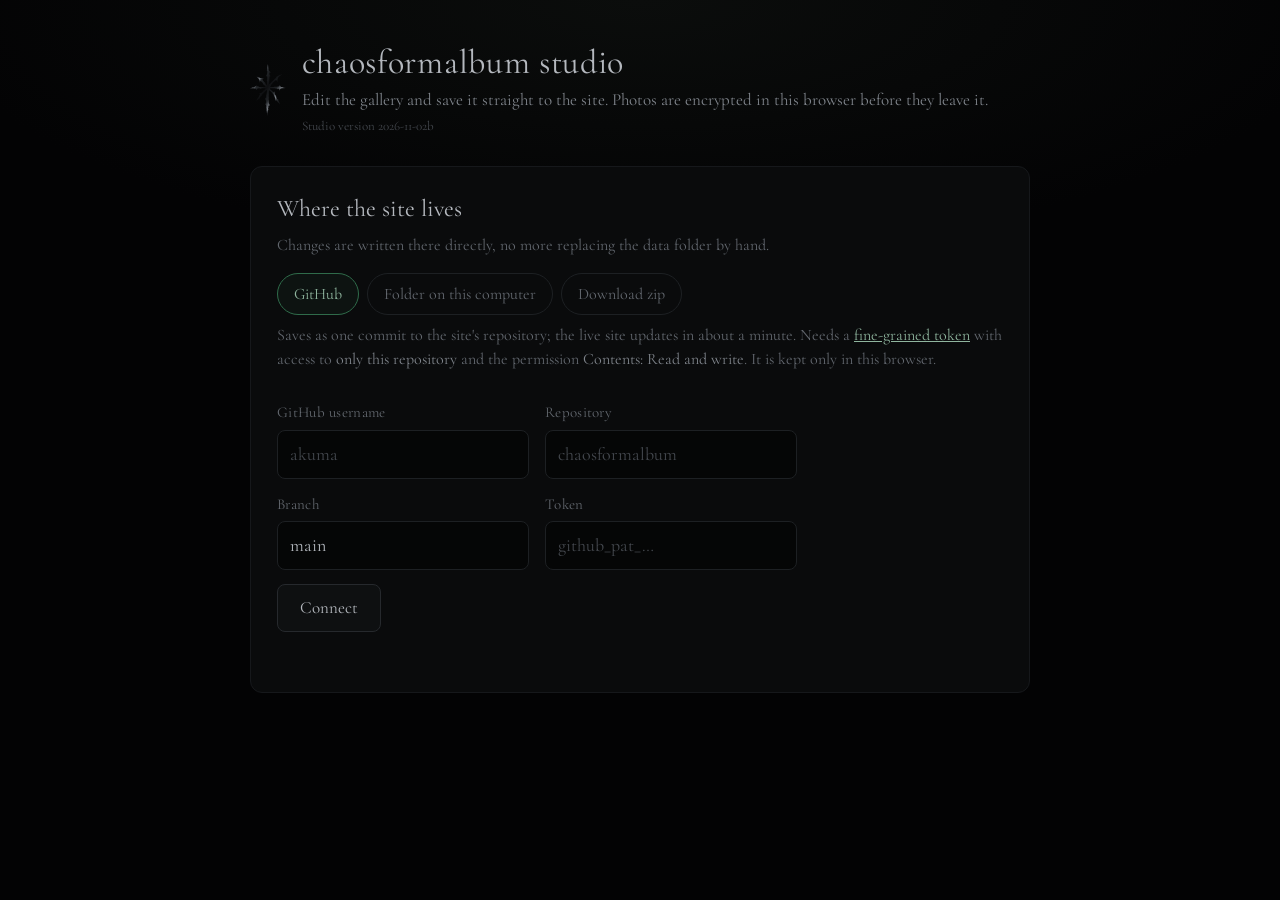
<file: tools/builder.html>
<!doctype html>
<html lang="en">
<head>
<meta charset="utf-8">
<meta name="viewport" content="width=device-width, initial-scale=1">
<meta name="robots" content="noindex, nofollow">
<meta name="theme-color" content="#030304">
<title>Studio · chaosformalbum</title>
<link rel="icon" href="../assets/star.svg" type="image/svg+xml">
<!-- site.css нужен только ради шрифта; все цвета конструктора заданы ниже, чтобы фон был тёмным в любом случае -->
<link rel="stylesheet" href="../assets/site.css">
<style>
  :root {
    --void: #030304; --card: #0a0b0c; --card-line: #16181b;
    --field: #050606; --field-line: #1d2023;
    --text: #7f848b; --dim: #62676e; --faint: #44484e; --pale: #b4b8be;
    --moss: #1f4a33; --moss-hi: #2f6b4a; --moss-text: #8fb59e;
    --bad: #b48a8a;
    --serif: "Cormorant Garamond", "Cormorant", "Times New Roman", serif;
    color-scheme: dark;
  }
  *, *::before, *::after { box-sizing: border-box; }
  html { background: var(--void); }
  body {
    margin: 0; padding: 0 16px 140px;
    min-height: 100vh;
    background: radial-gradient(ellipse 80% 40% at 50% 0%, #0b0d0c 0%, var(--void) 70%) var(--void);
    color: var(--text);
    font-family: var(--serif); font-size: 18px; font-weight: 400; line-height: 1.5;
    -webkit-font-smoothing: antialiased;
  }
  button, input, select { font: inherit; color: inherit; }
  [hidden] { display: none !important; }
  .sprite { position: absolute; width: 0; height: 0; overflow: hidden; }
  .wrap { max-width: 780px; margin: 0 auto; }
  a { color: var(--moss-text); }

  .head { display: flex; align-items: center; gap: 16px; padding: 44px 0 30px; }
  .head .star { height: 52px; width: auto; flex: none; }
  h1 { margin: 0; font-weight: 400; font-size: 34px; line-height: 1.1; color: var(--pale); letter-spacing: .02em; }
  .lead { margin: 6px 0 0; font-size: 17px; }

  .step { margin: 0 0 18px; padding: 24px 26px 26px; background: var(--card); border: 1px solid var(--card-line); border-radius: 12px; }
  h2 { display: flex; align-items: center; gap: 12px; margin: 0 0 6px; font-weight: 400; font-size: 24px; color: var(--pale); }
  .num {
    display: inline-grid; place-items: center; flex: none; width: 30px; height: 30px; border-radius: 50%;
    background: rgba(47, 107, 74, .16); border: 1px solid rgba(47, 107, 74, .45); color: var(--moss-text); font-size: 16px; line-height: 1;
  }
  .hint { margin: 0 0 16px; font-size: 16px; color: var(--dim); }
  .hint b { font-weight: 400; color: var(--text); }

  label.f { display: block; font-size: 15px; letter-spacing: .02em; color: var(--dim); margin: 14px 0 6px; }
  input[type=text], input[type=password], select {
    width: 100%; max-width: 380px; padding: 10px 12px;
    background: var(--field); border: 1px solid var(--field-line); border-radius: 8px;
    color: var(--pale); font-size: 18px; transition: border-color .2s, box-shadow .2s;
  }
  select {
    appearance: none; -webkit-appearance: none; cursor: pointer; padding-right: 36px;
    background-image: linear-gradient(45deg, transparent 50%, var(--dim) 50%), linear-gradient(135deg, var(--dim) 50%, transparent 50%);
    background-position: calc(100% - 18px) 55%, calc(100% - 13px) 55%; background-size: 5px 5px; background-repeat: no-repeat;
  }
  input::placeholder { color: var(--faint); }
  input:focus, select:focus { outline: none; border-color: var(--moss-hi); box-shadow: 0 0 0 3px rgba(47, 107, 74, .18); }
  input[type=file] { font-size: 15px; color: var(--dim); max-width: 100%; }
  input[type=file]::file-selector-button {
    margin-right: 12px; padding: 7px 14px; border: 1px solid #24272b; border-radius: 8px;
    background: #0e1011; color: var(--text); font: inherit; cursor: pointer;
  }
  input[type=range] { width: 100%; max-width: 380px; accent-color: var(--moss-hi); }
  .grid2 { display: grid; grid-template-columns: 1fr 1fr; gap: 0 16px; max-width: 520px; }
  .grid2 input { max-width: none; }

  .btn {
    display: inline-block; padding: 10px 22px; border: 1px solid #26292d; border-radius: 8px; background: #0e1011;
    color: var(--pale); font-size: 17px; cursor: pointer; transition: border-color .2s, background .2s;
  }
  .btn:hover { border-color: #3a3e43; background: #131517; }
  .btn:disabled { opacity: .4; cursor: default; }
  .btn--main { background: var(--moss); border-color: var(--moss-hi); color: #d4ded8; }
  .btn--main:hover { background: #24563c; border-color: #3c7f5a; }
  .btn--small { padding: 6px 14px; font-size: 15px; }
  .row { display: flex; gap: 12px; flex-wrap: wrap; align-items: end; margin-top: 14px; }
  .row > .grow { flex: 0 1 380px; min-width: 220px; }
  .row label.f { margin-top: 0; }
  .status { min-height: 1.4em; margin: 12px 0 0; font-size: 16px; color: var(--dim); }
  .status.bad { color: var(--bad); }
  .status.good { color: var(--moss-text); }

  /* ответ на Connect должен быть виден сразу */
  #connect-status:not(:empty) {
    margin-top: 16px; padding: 12px 14px; border: 1px solid #2a2d31; border-radius: 8px;
    background: #101214; color: var(--pale); font-size: 18px;
  }
  #connect-status.good { border-color: var(--moss-hi); background: rgba(31, 74, 51, .25); color: #c3d6ca; }
  #connect-status.bad { border-color: #6b4343; background: rgba(90, 40, 40, .25); color: #dcc0c0; }
  .build { display: block; margin-top: 4px; font-size: 13px; color: var(--faint); }

  .tabs { display: flex; flex-wrap: wrap; gap: 8px; margin: 4px 0 6px; }
  .tab {
    padding: 8px 16px; border: 1px solid var(--field-line); border-radius: 999px; background: transparent;
    color: var(--dim); font-size: 16px; cursor: pointer;
  }
  .tab[aria-selected="true"] { border-color: var(--moss-hi); color: var(--moss-text); background: rgba(31, 74, 51, .14); }
  .pane { margin-top: 8px; }

  .secret { display: flex; align-items: center; gap: 12px; flex-wrap: wrap; }
  .secret code {
    min-width: 200px; padding: 10px 14px; border: 1px solid var(--field-line); border-radius: 8px; background: var(--field);
    color: var(--pale); font-family: var(--serif); font-size: 20px; letter-spacing: .08em;
  }
  .check { display: inline-flex; align-items: center; gap: 8px; margin-top: 12px; font-size: 15px; color: var(--dim); cursor: pointer; }
  .check input { accent-color: var(--moss-hi); }

  .drop {
    display: grid; place-items: center; min-height: 130px; padding: 20px;
    border: 1px dashed #2a2d31; border-radius: 10px; background: #070808;
    text-align: center; cursor: pointer; color: var(--dim); font-size: 17px;
    transition: border-color .2s, color .2s, background .2s;
  }
  .drop:hover, .drop.is-over { border-color: var(--moss-hi); color: var(--text); background: rgba(31, 74, 51, .08); }
  .drop input { display: none; }

  .list { list-style: none; margin: 8px 0 0; padding: 0; }
  .item { display: grid; grid-template-columns: 72px 1fr auto; gap: 16px; align-items: center; padding: 12px 0; border-bottom: 1px solid #141618; }
  .item:last-child { border-bottom: 0; }
  .item img, .item video { width: 72px; height: 72px; object-fit: cover; background: #08090a; display: block; border-radius: 6px; transition: opacity .2s, filter .2s; }
  .item input { max-width: none; }
  .item small { display: block; margin-top: 6px; color: var(--faint); font-size: 14px; }
  .item.is-hidden img, .item.is-hidden video { opacity: .3; filter: grayscale(1); }
  .item.is-hidden input { color: var(--faint); }
  .ctrls { display: flex; gap: 6px; }
  .ctrls button {
    width: 36px; height: 36px; padding: 0; border: 1px solid var(--field-line); border-radius: 8px;
    background: #0e1011; color: var(--dim); cursor: pointer; font-size: 15px; line-height: 1;
    display: inline-grid; place-items: center; transition: border-color .2s, color .2s;
  }
  .ctrls button svg { width: 18px; height: 18px; fill: none; stroke: currentColor; stroke-width: 1.5; }
  .ctrls button:hover { border-color: #3a3e43; color: var(--pale); }
  .ctrls button[data-a="vis"][aria-pressed="true"] { color: var(--bad); border-color: #3b2b2b; }
  .ctrls button[data-a="del"]:hover { border-color: #5a3b3b; color: #c49a9a; }
  .ctrls button:disabled { opacity: .25; cursor: default; }
  .ctrls input[type=color] {
    width: 36px; height: 36px; padding: 3px; border: 1px solid var(--field-line); border-radius: 8px;
    background: #0e1011; cursor: pointer;
  }
  .ctrls input[type=color]::-webkit-color-swatch-wrapper { padding: 0; }
  .ctrls input[type=color]::-webkit-color-swatch { border: 0; border-radius: 5px; }
  .ctrls input[type=color]::-moz-color-swatch { border: 0; border-radius: 5px; }
  .empty { margin: 10px 0 0; color: var(--faint); }

  .preview { display: flex; gap: 12px; align-items: center; margin-top: 12px; color: var(--dim); font-size: 15px; }
  .preview img, .preview video { width: 72px; height: 72px; object-fit: cover; border-radius: 6px; }
  .radios { display: flex; flex-wrap: wrap; gap: 8px 18px; margin-top: 4px; }
  .radios label { display: inline-flex; align-items: center; gap: 8px; cursor: pointer; }
  .radios input { accent-color: var(--moss-hi); }
  .sub { margin-top: 22px; padding-top: 18px; border-top: 1px solid #141618; }
  .sub h3 { margin: 0 0 4px; font-weight: 400; font-size: 19px; color: var(--pale); }

  /* панель сохранения снизу */
  .savebar {
    position: fixed; left: 0; right: 0; bottom: 0; z-index: 50;
    padding: 14px 16px calc(14px + env(safe-area-inset-bottom));
    background: rgba(5, 6, 6, .92); border-top: 1px solid var(--card-line);
    -webkit-backdrop-filter: blur(8px); backdrop-filter: blur(8px);
  }
  .savebar__in { max-width: 780px; margin: 0 auto; display: flex; align-items: center; justify-content: space-between; gap: 16px; }
  .savebar .status { margin: 0; }

  /* проверка скримера */
  .scare { position: fixed; inset: 0; z-index: 100; background: #000; display: none; cursor: pointer; }
  .scare.is-on { display: block; }
  .scare img, .scare video { width: 100%; height: 100%; object-fit: cover; }

  .fatal { margin: 30vh auto 0; max-width: 34ch; text-align: center; color: var(--text); font-size: 20px; }

  @media (max-width: 560px) {
    .head { padding-top: 28px; }
    .head .star { height: 42px; }
    h1 { font-size: 28px; }
    .step { padding: 20px 18px 22px; }
    .grid2 { grid-template-columns: 1fr; }
    .item { grid-template-columns: 56px 1fr; }
    .item img, .item video { width: 56px; height: 56px; }
    .ctrls { grid-column: 1 / -1; justify-content: flex-end; }
  }
</style>
</head>
<body>
<svg class="sprite" aria-hidden="true" focusable="false">
  <defs>
    <path id="star-shape" d="M392 1166C391 1164 391 1159 390 1153C389 1139 386 1116 384 1104C383 1096 383 1094 380 1092C376 1088 376 1088 379 1082C380 1078 381 1077 379 1070C379 1065 377 1059 376 1056C374 1051 374 1051 375 1045C377 1038 377 1033 374 1028C374 1026 373 1023 374 1020C374 1016 374 1014 373 1012C372 1011 372 1008 371 1000C371 988 369 977 365 974C363 972 364 968 366 966C368 963 370 958 370 954C370 951 367 940 365 936C364 935 363 932 363 930C362 926 358 920 355 920C354 919 352 920 350 921C348 922 347 922 346 922C346 921 346 917 347 912C348 907 349 902 348 901C348 899 348 898 351 896C354 893 355 892 354 890C354 888 355 886 356 884C358 882 359 880 359 875C359 872 360 867 361 864C363 858 364 854 361 848C360 844 360 843 361 839C362 835 360 825 357 818C356 816 355 814 356 814C356 813 355 810 353 808C352 805 350 802 349 800C348 798 346 797 345 797C343 798 342 796 342 791C342 788 341 785 341 783C339 779 338 759 339 755C340 752 341 753 343 758C343 760 345 763 346 765C348 767 349 770 350 772C350 776 354 780 356 778C357 777 358 776 358 776C358 775 359 773 361 771C363 769 364 767 363 765C363 763 363 761 364 759C366 757 366 755 365 752C365 750 365 747 366 745C367 742 367 741 366 739C364 736 364 735 365 732C367 727 366 722 364 718C362 715 362 713 366 710C368 709 368 708 368 703C368 700 369 696 370 695C370 694 371 691 371 689C371 687 372 684 372 682C374 678 377 661 378 650C379 645 379 644 377 642C374 640 374 639 377 636C379 633 382 623 382 619C382 617 381 613 381 610C379 605 379 604 381 599C382 596 383 592 383 591C383 587 380 580 379 579C379 579 376 582 373 585C371 588 367 592 365 594C362 596 360 599 358 601C357 603 355 606 353 606C352 607 349 610 347 612C345 615 342 618 341 618C339 619 337 622 335 625C333 628 330 631 327 633C323 635 321 638 319 641C318 644 315 647 313 649C308 653 302 659 299 664C297 666 295 668 293 669C291 669 279 682 277 686C276 687 275 691 273 694C267 703 267 704 269 708C271 713 270 714 267 714C265 714 263 715 262 717C260 718 257 720 255 721C252 722 250 724 248 726C247 728 244 731 242 732C240 733 238 736 237 738C236 740 234 743 231 746C229 748 227 751 227 752C227 753 226 754 225 755C223 757 220 764 220 766C220 768 222 769 224 770C226 772 227 773 227 774C227 775 222 776 219 775C217 774 215 774 213 775C211 776 208 776 206 776C202 776 201 777 198 780C195 782 191 786 188 787C186 789 182 792 181 794C180 796 177 798 175 799C172 801 164 808 150 823C145 828 141 831 141 828C141 828 143 825 144 823C146 820 148 817 149 815C150 812 156 802 160 799C161 798 165 792 168 786C177 768 177 766 178 764C179 763 181 761 182 761C185 760 192 751 194 747C194 746 195 743 196 742C197 740 198 737 199 735C199 731 200 730 202 728C207 724 209 719 209 714C209 710 209 709 213 706C216 704 217 702 217 700C218 698 219 696 220 695C220 694 223 690 225 686C228 680 228 678 227 675C227 671 226 670 222 668C219 666 216 665 215 665C213 665 206 659 206 658C206 656 226 658 231 660C234 660 237 661 238 660C240 660 243 660 245 659C248 659 250 658 252 655C254 653 257 651 259 650C262 650 267 645 272 638C274 636 277 633 278 632C281 632 292 621 292 619C292 619 294 617 295 616C300 613 302 610 302 606C302 603 304 600 307 600C307 600 309 599 311 598C312 596 315 594 318 593C320 592 323 590 323 588C324 586 326 583 329 582C332 579 334 576 335 573C336 569 338 567 342 564C348 559 354 552 352 551C352 550 348 549 343 549C339 548 334 548 333 548C332 547 327 548 323 548C319 549 314 549 312 549C311 549 301 548 290 548C271 549 270 549 267 551C263 553 262 553 258 552C255 552 252 552 250 552C244 554 228 561 222 565C212 572 209 573 209 570C209 569 213 565 218 560C228 549 228 548 214 549C201 549 194 550 190 552C188 552 183 553 180 553C163 552 153 562 158 573C159 575 161 578 161 580C162 582 164 584 164 585C166 587 165 588 162 588C159 587 143 572 143 570C143 569 130 561 128 561C128 561 125 560 122 559C120 558 117 557 115 557C114 558 112 558 111 559C109 559 107 558 105 556C101 553 94 550 88 550C85 550 80 549 76 548C70 547 61 547 42 547C29 547 14 547 11 546C4 546 2 544 6 544C8 543 12 542 16 542C26 540 33 538 37 536C38 535 42 534 44 534C46 533 51 532 53 531C58 529 59 529 66 530C81 531 90 528 101 518C105 514 110 510 112 509C117 507 134 491 134 489C134 488 137 486 142 482C147 478 149 477 150 478C151 479 151 480 149 481C145 486 138 502 139 504C140 505 142 507 144 508C148 510 153 509 159 505C163 502 164 502 168 503C172 503 184 500 186 498C187 498 190 497 192 497C194 496 198 496 200 495C206 494 205 497 197 501C190 505 186 509 186 512C186 515 192 517 198 516C202 516 204 516 209 518C214 520 215 520 221 519C227 518 229 518 235 520C245 522 261 522 268 519C273 517 273 517 276 518C278 520 283 521 288 521C293 522 300 522 304 523C309 523 312 523 316 522C319 520 321 520 324 521C327 522 330 522 342 518C345 518 349 517 351 517C356 517 357 515 355 512C348 504 346 501 342 499C339 497 338 495 338 493C338 492 336 490 333 488C330 486 328 483 328 481C326 476 315 466 310 466C307 465 305 464 304 462C302 460 300 458 298 458C295 456 294 454 296 451C297 449 295 440 292 438C292 437 291 435 290 433C288 428 281 420 276 418C274 417 272 415 271 414C270 409 268 407 264 405C262 403 259 400 258 399C255 394 245 384 242 382C237 381 235 382 232 390C232 393 230 397 229 400C228 402 228 406 228 408C228 413 226 424 224 425C223 426 222 422 222 412C221 401 219 391 217 387C216 386 216 382 215 379C214 376 213 372 212 371C211 369 210 367 210 366C210 365 209 363 208 362C204 358 202 354 202 348C202 343 200 338 194 333C192 331 190 328 189 326C188 321 181 315 177 313C173 312 150 291 150 289C150 288 152 288 153 288C157 287 161 288 166 292C170 295 178 298 182 298C185 298 187 299 189 301C193 304 200 306 206 305C212 304 214 304 216 308C220 312 231 317 239 318C259 320 262 320 269 318C276 316 279 317 288 320C291 321 294 322 296 322C299 322 302 323 305 323C308 324 311 325 314 326C316 327 318 328 318 328C318 329 313 330 310 329C309 329 305 330 300 331C293 333 292 334 289 339C287 342 285 345 284 347C284 350 284 351 290 360C292 361 292 362 291 364C289 367 290 369 298 377C302 380 305 384 305 385C305 387 309 390 312 392C314 392 317 397 317 400C317 402 321 407 325 410C328 412 328 412 331 411C333 410 333 410 335 412C336 413 337 416 337 418C337 420 338 422 340 424C342 427 343 429 343 432C343 436 346 442 348 442C352 442 354 446 354 450C354 454 354 455 361 461C365 464 370 468 371 470C374 475 379 479 380 479C382 477 383 464 382 459C381 454 381 454 382 450C384 448 385 443 385 432C388 390 386 376 379 376C376 376 376 372 382 367C387 361 389 355 389 345C389 341 389 334 389 329C390 317 390 300 390 294C389 289 386 277 384 275C382 273 371 274 367 276C362 278 362 276 365 270C366 267 368 263 369 260C370 258 372 254 373 252C375 249 376 246 376 245C376 244 378 240 380 236C383 230 387 217 387 211C387 209 388 205 388 202C389 198 390 190 390 179C390 162 390 162 388 160C386 158 385 157 383 157C380 157 380 157 380 155C381 154 381 151 382 150C382 148 383 145 384 144C388 140 389 138 389 133C389 131 390 126 390 122C393 111 393 109 392 106C391 103 391 101 392 98C393 95 393 94 392 92C391 89 391 88 392 85C395 80 397 68 398 43C400 19 402 5 403 4C404 4 405 8 406 24C409 52 412 74 415 88C416 92 418 98 418 102C418 106 420 111 421 114C422 118 424 124 424 128C424 134 425 135 428 139C432 143 432 144 432 147C430 154 438 166 447 170C456 175 460 180 469 197C471 201 469 200 464 196C456 189 447 184 445 185C442 187 440 191 440 196C440 199 440 202 439 203C437 207 437 226 439 231C440 234 441 237 440 238C440 242 443 252 445 254C446 255 448 257 450 259C451 261 454 264 456 265C461 267 468 275 466 276C465 276 464 276 462 276C461 275 457 275 453 276C448 276 447 276 444 280C440 284 440 284 440 289C441 292 441 295 440 297C439 299 439 301 440 304C441 308 441 310 439 313C438 317 438 318 439 324C440 330 440 332 438 337C437 340 437 344 437 347C438 350 437 353 437 355C436 357 436 360 437 365C438 371 438 372 436 376C434 380 434 382 433 398C433 408 434 419 434 422C435 426 435 429 434 432C432 436 432 454 433 456C434 456 436 455 437 453C439 452 442 449 444 448C446 447 448 444 450 442C451 440 453 437 455 437C460 435 471 426 472 423C473 422 475 418 477 416C480 414 481 411 482 409C482 405 483 404 488 401C491 400 495 397 497 395C500 392 507 386 512 381C518 376 522 372 523 369C524 367 527 365 536 358C546 351 555 343 555 340C555 339 567 327 569 327C569 327 572 324 576 321C580 318 584 314 585 314C588 312 594 306 594 305C594 301 590 298 584 297C582 297 580 296 580 295C580 294 593 288 601 286C606 284 616 278 622 274C624 272 626 271 627 271C629 271 632 270 634 268C636 266 640 265 641 264C643 264 648 262 654 260C658 257 664 255 665 255C667 254 670 253 673 251C676 249 679 248 679 248C680 248 688 245 696 240C719 230 720 230 706 244C699 251 696 253 693 254C690 255 687 257 684 260C681 263 678 265 677 265C673 265 665 271 665 274C665 276 661 279 660 278C658 277 655 279 653 283C652 285 651 287 648 288C642 291 640 294 639 301C639 306 638 306 636 307C631 308 626 315 627 322C628 326 628 327 625 330C622 334 622 334 622 339C623 344 623 344 620 347C617 350 617 350 616 362C615 371 615 377 616 380C616 382 617 385 617 387C617 388 618 391 618 393C620 398 620 404 619 404C618 404 612 393 610 388C610 387 609 385 607 384C606 383 605 382 605 380C605 378 604 375 601 372C598 369 596 366 595 364C593 362 592 362 588 362C580 363 576 365 568 374C563 380 560 383 557 384C555 384 551 388 547 392C543 396 538 400 535 401C530 404 527 407 525 412C524 414 522 417 519 418C513 422 506 430 506 435C505 438 504 439 499 443C494 446 493 448 492 453C491 455 490 457 488 458C483 461 478 465 477 468C477 469 475 472 473 474C471 478 470 479 470 483C470 486 470 487 464 492C461 495 459 497 459 499C459 500 457 503 455 506C450 512 450 513 456 514C458 514 463 515 466 516C469 516 474 517 478 517C482 517 488 517 492 518C500 518 510 518 515 518C517 518 521 518 524 518C529 519 531 519 534 518C536 517 540 516 541 516C545 516 554 512 554 510C555 507 558 508 565 511C569 514 571 514 574 514C576 513 580 514 584 514C587 515 591 516 591 515C592 515 595 515 598 515C601 515 604 514 606 514C608 513 610 512 612 512C614 512 618 511 621 509C626 506 626 506 630 507C633 508 634 508 637 506C640 504 642 504 646 505C651 505 652 505 655 503C658 501 660 500 661 500C666 500 668 483 664 475C662 471 662 468 663 468C664 468 670 475 673 480C674 482 676 486 676 487C677 488 678 490 678 492C678 493 680 496 681 498C683 500 685 504 685 505C686 506 688 508 690 509C693 510 695 512 696 514C698 518 699 519 702 519C704 519 707 520 709 521C712 523 714 523 717 522C719 522 721 522 723 524C726 526 728 526 733 526C738 526 741 527 744 528C747 529 751 530 754 531C757 532 762 533 766 534C770 535 777 537 782 537C806 539 808 542 786 544C780 544 774 544 772 545C769 546 766 546 765 546C761 544 750 543 746 545C743 546 741 546 738 546C734 545 732 546 728 547C723 549 721 549 718 548C716 547 714 548 711 549C709 549 706 550 704 550C702 550 700 551 698 553C695 555 693 556 692 556C690 556 678 566 678 568C678 569 677 571 675 573C673 576 672 578 672 579C672 580 660 592 655 596C652 598 652 595 656 590C657 588 659 585 659 584C659 584 660 580 662 576C664 569 664 568 663 565C660 560 656 558 646 558C632 557 627 560 629 569C630 574 628 573 622 566C618 561 616 560 613 559C611 559 608 558 606 557C603 555 601 554 590 554C578 554 570 553 566 551C564 550 559 550 551 549C544 549 537 549 535 548C533 547 509 547 480 547C469 547 453 548 450 550C447 551 448 554 452 560C454 562 456 566 456 567C457 570 459 572 461 574C464 576 466 579 467 581C468 583 470 585 473 586C476 588 478 590 479 592C480 594 483 597 487 600C495 605 501 610 504 615C505 617 507 619 509 620C511 622 516 625 520 628C528 633 529 633 533 633C535 632 537 633 538 633C540 634 543 632 543 629C543 628 542 624 541 621C540 618 539 614 539 614C540 612 546 618 546 619C546 620 547 622 549 624C551 626 552 628 552 629C552 630 553 631 554 633C556 635 556 636 556 641C557 649 558 658 560 659C562 661 561 665 559 665C558 666 558 667 558 669C559 671 559 675 560 678C560 681 562 684 563 686C565 687 566 690 567 692C568 694 570 697 571 699C573 700 575 703 575 704C576 706 579 708 582 710C589 715 589 715 588 719C587 728 588 736 591 741C592 744 594 749 594 751C595 756 601 768 604 772C606 773 607 776 607 777C608 782 623 794 626 792C628 792 631 794 631 796C631 799 634 802 640 805C646 808 648 811 643 811C642 811 640 811 639 811C637 811 637 815 639 821C642 830 644 836 644 840C645 842 646 845 648 847C650 848 651 851 651 852C651 854 655 861 658 864C659 866 660 868 660 869C660 870 661 873 663 875C665 877 667 881 668 884C668 886 670 889 670 890C672 892 678 905 678 908C678 911 674 907 668 897C666 895 664 892 662 891C660 890 658 887 657 884C656 882 653 880 652 878C650 877 648 875 648 875C648 873 634 861 632 861C630 861 628 860 627 856C626 854 624 852 622 850C620 849 619 848 619 846C619 843 605 830 600 829C599 828 595 826 592 824C590 822 587 820 586 820C583 819 576 823 571 828C565 835 565 832 570 818C572 812 571 789 568 783C567 781 566 777 566 774C566 769 565 767 564 764C562 762 561 759 561 757C561 752 559 748 556 746C553 743 551 738 551 734C551 730 546 718 543 715C539 710 537 706 537 703C537 699 535 694 532 690C531 688 529 685 528 683C527 679 519 672 516 672C514 672 512 670 511 665C511 662 510 660 507 658C506 657 503 653 501 651C499 648 496 645 494 644C492 643 490 640 490 639C489 637 487 635 485 634C483 632 480 629 478 626C476 624 474 622 472 622C471 621 469 621 468 620C466 620 464 619 463 616C462 614 460 612 459 611C458 611 455 609 453 607C451 605 449 604 448 604C446 604 444 603 441 601C438 598 432 594 430 594C430 594 428 597 427 601C425 607 425 608 426 613C428 617 428 618 427 620C424 624 423 636 423 650C423 658 423 666 423 668C423 671 423 675 424 678C425 682 425 684 424 687C422 690 422 692 423 694C424 696 423 698 422 700C421 704 421 705 422 709C423 713 423 714 421 717C420 720 420 722 421 725C422 728 422 730 421 732C420 735 420 737 422 742C422 746 423 752 423 754C423 757 424 762 425 764C426 769 426 769 424 772C421 776 419 785 420 789C420 791 420 796 421 800C421 814 422 821 424 827C425 832 425 833 424 838C422 843 422 863 424 868C425 870 425 873 425 876C425 881 427 890 429 893C430 895 431 897 432 899C433 901 434 904 436 904C438 906 438 907 438 910C437 912 438 916 438 920C439 925 440 926 445 932C448 935 451 939 451 939C451 941 447 940 443 938C441 937 439 936 438 936C437 936 436 935 434 934C433 932 427 931 424 933C417 935 411 964 416 969C417 972 417 975 416 977C415 978 414 980 413 982C412 985 411 988 410 990C408 996 407 1026 408 1028C409 1028 413 1026 417 1022C419 1020 421 1019 422 1019C422 1020 420 1024 418 1028C416 1033 412 1040 409 1045C406 1051 405 1054 405 1057C405 1060 404 1063 404 1064C403 1066 403 1067 403 1071C404 1075 404 1078 403 1081C402 1083 402 1087 402 1090C402 1093 402 1096 401 1098C400 1099 400 1106 399 1113C398 1129 396 1146 395 1158C394 1168 392 1171 392 1166Z"/>
    <linearGradient id="chrome" x1="0" y1="0" x2="1" y2="1">
      <stop offset="0"    stop-color="#0b0c0d"/>
      <stop offset=".18"  stop-color="#1c1e21"/>
      <stop offset=".27"  stop-color="#6c7178"/>
      <stop offset=".31"  stop-color="#24272a"/>
      <stop offset=".46"  stop-color="#0e0f11"/>
      <stop offset=".60"  stop-color="#202326"/>
      <stop offset=".68"  stop-color="#7a7f86"/>
      <stop offset=".72"  stop-color="#26292c"/>
      <stop offset=".88"  stop-color="#121315"/>
      <stop offset="1"    stop-color="#060607"/>
    </linearGradient>
  </defs>
</svg>

<div class="wrap" id="app">
  <header class="head">
    <svg class="star" viewBox="0 0 805 1172" aria-hidden="true"><use href="#star-shape" fill="url(#chrome)"/></svg>
    <div>
      <h1>chaosformalbum studio</h1>
      <p class="lead">Edit the gallery and save it straight to the site. Photos are encrypted in this browser before they leave it.</p>
      <small class="build">Studio version 2026-11-02b</small>
    </div>
  </header>

  <!-- ПОДКЛЮЧЕНИЕ: куда сохранять -->
  <section class="step" id="connect">
    <h2>Where the site lives</h2>
    <p class="hint">Changes are written there directly, no more replacing the data folder by hand.</p>
    <div class="tabs" role="tablist">
      <button class="tab" role="tab" type="button" data-src="github" aria-selected="true">GitHub</button>
      <button class="tab" role="tab" type="button" data-src="folder" aria-selected="false">Folder on this computer</button>
      <button class="tab" role="tab" type="button" data-src="zip" aria-selected="false">Download zip</button>
    </div>

    <div class="pane" id="pane-github">
      <p class="hint">Saves as one commit to the site's repository; the live site updates in about a minute.
        Needs a <a href="https://github.com/settings/personal-access-tokens/new" target="_blank" rel="noopener">fine-grained token</a>
        with access to <b>only this repository</b> and the permission <b>Contents: Read and write</b>. It is kept only in this browser.</p>
      <div class="grid2">
        <div><label class="f" for="gh-owner">GitHub username</label><input type="text" id="gh-owner" autocomplete="off" spellcheck="false" placeholder="akuma"></div>
        <div><label class="f" for="gh-repo">Repository</label><input type="text" id="gh-repo" autocomplete="off" spellcheck="false" placeholder="chaosformalbum"></div>
        <div><label class="f" for="gh-branch">Branch</label><input type="text" id="gh-branch" autocomplete="off" spellcheck="false" value="main"></div>
        <div><label class="f" for="gh-token">Token</label><input type="password" id="gh-token" autocomplete="off" spellcheck="false" placeholder="github_pat_…"></div>
      </div>
      <div class="row"><button class="btn" type="button" id="gh-connect">Connect</button>
        <button class="btn btn--small" type="button" id="gh-forget" hidden>Forget token</button></div>
    </div>

    <div class="pane" id="pane-folder" hidden>
      <p class="hint">Pick the site folder (the one with <b>index.html</b> inside). Works in Chrome and Edge.
        The files change on this computer; upload them to GitHub afterwards if the site is published.</p>
      <div class="row"><button class="btn" type="button" id="dir-pick">Choose site folder</button></div>
    </div>

    <div class="pane" id="pane-zip" hidden>
      <p class="hint">The old way: saving downloads <b>data.zip</b>; unzip it and replace the <b>data</b> folder of the site with it.</p>
      <div class="row"><button class="btn" type="button" id="zip-use">Use this mode</button></div>
    </div>

    <p class="status" id="connect-status" role="status"></p>
  </section>

  <!-- ВХОД -->
  <section class="step" id="unlock" hidden>
    <h2>Open the gallery</h2>
    <p class="hint" id="unlock-hint">Enter the site password.</p>
    <form class="row" id="unlock-form">
      <div class="grow"><label class="f" for="unlock-pw">Password</label><input type="password" id="unlock-pw" autocomplete="current-password"></div>
      <button class="btn btn--main" type="submit" id="unlock-btn">Open</button>
    </form>
    <label class="check"><input type="checkbox" id="remember" checked> Remember the password in this browser</label>
    <p class="status" id="unlock-status" role="status"></p>
  </section>

  <div id="editors" hidden>
    <!-- 1. ТЕКУЩИЙ ПАРОЛЬ -->
    <section class="step">
      <h2><span class="num">1</span>Current password</h2>
      <div class="secret">
        <code id="pw-show">••••••</code>
        <button class="btn btn--small" type="button" id="pw-toggle">Show</button>
      </div>
      <p class="status" id="pw-pending"></p>
    </section>

    <!-- 2. СМЕНА ПАРОЛЯ -->
    <section class="step">
      <h2><span class="num">2</span>Change password</h2>
      <p class="hint">Letter case does not matter. A longer password (3–4 words) is much harder to guess.</p>
      <div class="grid2">
        <div><label class="f" for="pw1">New password</label><input type="password" id="pw1" autocomplete="new-password"></div>
        <div><label class="f" for="pw2">Repeat</label><input type="password" id="pw2" autocomplete="new-password"></div>
      </div>
      <div class="row"><button class="btn" type="button" id="pw-set">Use new password</button></div>
      <p class="status" id="pw-status" role="status"></p>
    </section>

    <!-- 3. ФОТО -->
    <section class="step">
      <h2><span class="num">3</span>Photos</h2>
      <p class="hint">Top to bottom, as on the site. Quotes around titles are added by the site. Hidden photos stay stored but are not shown. The color square sets the glow around a photo.</p>
      <ul class="list" id="list"></ul>
      <p class="empty" id="empty">No photos yet.</p>
    </section>

    <!-- 4. ДОБАВИТЬ -->
    <section class="step">
      <h2><span class="num">4</span>Add photos</h2>
      <p class="hint">New photos go to the end of the list. Phone model, GPS and other hidden data are removed from photos. GIFs and short videos (mp4, webm, mov, up to 35 MB) play on a loop without sound.</p>
      <label class="drop" id="drop">
        <input type="file" id="files" accept="image/jpeg,image/png,image/webp,image/gif,video/mp4,video/webm,video/quicktime,.mp4,.webm,.mov,.m4v" multiple>
        <span>Drop photos, GIFs or videos here or click to choose</span>
      </label>
      <p class="status" id="add-status" role="status"></p>
    </section>

    <!-- 5. СКРИМЕР -->
    <section class="step">
      <h2><span class="num">5</span>Screamer</h2>
      <p class="hint">What happens when someone presses the star in the corner.</p>

      <h3 class="visually-hidden">Image</h3>
      <label class="f" for="scare-mode">Image</label>
      <select id="scare-mode"></select>
      <div id="scare-file-wrap" hidden>
        <label class="f" for="scare-file">Separate image (not shown in the gallery)</label>
        <input type="file" id="scare-file" accept="image/jpeg,image/png,image/webp,image/gif">
      </div>
      <div class="preview" id="scare-preview" hidden><img alt=""><span></span></div>

      <div class="sub">
        <h3>Sound</h3>
        <div class="radios" role="radiogroup" aria-label="Sound">
          <label><input type="radio" name="snd" value="generated"> Built-in scream</label>
          <label><input type="radio" name="snd" value="file"> My own file</label>
          <label><input type="radio" name="snd" value="off"> Silent</label>
        </div>
        <div id="snd-file-wrap" hidden>
          <label class="f" for="snd-file">Sound file (mp3, wav, m4a, ogg)</label>
          <input type="file" id="snd-file" accept="audio/*">
          <p class="status" id="snd-name"></p>
        </div>
        <label class="f" for="vol">Volume <span id="vol-val"></span></label>
        <input type="range" id="vol" min="0" max="100" step="1">
        <div class="row"><button class="btn" type="button" id="scare-test">Test screamer</button></div>
      </div>
    </section>
  </div>
</div>

<div class="savebar" id="savebar" hidden>
  <div class="savebar__in">
    <p class="status" id="save-status" role="status">No changes.</p>
    <button class="btn btn--main" type="button" id="save" disabled>Save to site</button>
  </div>
</div>

<div class="scare" id="scare" aria-hidden="true"><img alt=""></div>

<script src="../assets/lock.js"></script>
<script src="../assets/scream.js"></script>
<script src="jszip.min.js"></script>
<script>
(function () {
  "use strict";
  var $ = function (id) { return document.getElementById(id); };
  var enc = new TextEncoder(), dec = new TextDecoder();
  var uidSeq = 0;

  if (!window.Lock || !window.JSZip) {
    $("app").innerHTML = '<p class="fatal">Open this file in a browser (double-click it in Finder), not in a preview. It has to stay in the <b>tools</b> folder of the site.</p>';
    return;
  }
  if (!Lock.supported()) {
    $("app").innerHTML = '<p class="fatal">This browser cannot encrypt. Use a recent Chrome, Edge, Firefox or Safari.</p>';
    return;
  }

  // непредвиденная ошибка не должна выглядеть как «ничего не произошло»
  window.addEventListener("error", function (e) { say("connect-status", "Error: " + e.message, "bad"); });
  window.addEventListener("unhandledrejection", function (e) { say("connect-status", "Error: " + (e.reason && e.reason.message || e.reason), "bad"); });

  /* ================= состояние ================= */
  var S = {
    source: null,
    key: null, salt: null, iter: Lock.ITER,
    password: "", newPassword: null,
    items: [],                // {uid, id, title, hidden, w, h, type, glow, bytes, url, dirty}
    scareMode: "none",        // "none" | "uid:<n>" | "file"
    scareFile: null,          // отдельная картинка скримера (такой же объект, как фото)
    sound: { mode: "generated", file: null },  // file: {id, type, name, bytes, url, dirty}
    volume: 0.85,
    dirty: false
  };

  function store(k, v) { try { if (v == null) localStorage.removeItem(k); else localStorage.setItem(k, v); } catch (e) { /* нет хранилища */ } }
  function recall(k) { try { return localStorage.getItem(k); } catch (e) { return null; } }

  function say(id, text, kind) { var el = $(id); el.textContent = text || ""; el.className = "status" + (kind ? " " + kind : ""); }

  function newId() {
    var a = crypto.getRandomValues(new Uint8Array(6));
    return Array.prototype.map.call(a, function (x) { return ("0" + x.toString(16)).slice(-2); }).join("");
  }

  // Файлы data/*.js — это «window.X = {json};». Достаём json после последнего « = ».
  function parseAssigned(text) {
    var i = text.lastIndexOf(" = ");
    if (i < 0) throw new Error("Unexpected file format");
    return JSON.parse(text.slice(i + 3).trim().replace(/;$/, ""));
  }
  function catalogText(obj) { return "window.TRASH_CATALOG = " + JSON.stringify(obj) + ";\n"; }
  function mediaText(id, box) { return '(window.TRASH_MEDIA = window.TRASH_MEDIA || {})["' + id + '"] = ' + JSON.stringify(box) + ";\n"; }

  /* ================= источники: куда сохранять ================= */

  // GitHub: чтение через contents API, запись одним коммитом через git data API
  function GitHubSource(cfg) {
    var base = "https://api.github.com/repos/" + encodeURIComponent(cfg.owner) + "/" + encodeURIComponent(cfg.repo);
    function api(path, opts) {
      opts = opts || {};
      var headers = { "Authorization": "Bearer " + cfg.token, "Accept": opts.accept || "application/vnd.github+json", "X-GitHub-Api-Version": "2022-11-28" };
      if (opts.body) headers["Content-Type"] = "application/json";
      var ctl = new AbortController();
      var timer = setTimeout(function () { ctl.abort(); }, opts.body ? 600000 : opts.raw ? 180000 : 20000);
      return fetch(base + path, { method: opts.method || "GET", headers: headers, body: opts.body ? JSON.stringify(opts.body) : undefined, cache: "no-store", signal: ctl.signal })
        .then(function (r) {
          clearTimeout(timer);
          if (opts.allow404 && r.status === 404) return null;
          if (!r.ok) {
            return r.text().then(function (t) {
              var msg = "GitHub " + r.status;
              try { msg += ": " + JSON.parse(t).message; } catch (e) { /* не json */ }
              if (r.status === 403) msg = "The token cannot write to this repository. On GitHub, edit the token: Repository permissions → Contents → Read and write.";
              var err = new Error(msg); err.status = r.status; throw err;
            });
          }
          return opts.raw ? r.text() : r.json();
        }, function (err) {
          clearTimeout(timer);
          if (err && err.name === "AbortError") throw new Error("GitHub did not answer in time. Check your internet connection and try again.");
          throw new Error("Could not reach GitHub. Check your internet connection, VPN or ad blocker and try again.");
        });
    }
    function path(p) { return p.split("/").map(encodeURIComponent).join("/"); }
    var ref = "heads/" + cfg.branch;
    return {
      kind: "github",
      label: cfg.owner + "/" + cfg.repo + " · " + cfg.branch,
      check: function () {
        return api("").then(function (repo) {
          if (repo.permissions && !repo.permissions.push) throw new Error("The token can read this repository but cannot write to it.");
          return api("/git/ref/" + ref);
        });
      },
      read: function (p) { return api("/contents/" + path(p) + "?ref=" + encodeURIComponent(cfg.branch), { accept: "application/vnd.github.raw+json", raw: true, allow404: true }); },
      listMedia: function () {
        return api("/git/ref/" + ref)
          .then(function (r) { return api("/git/commits/" + r.object.sha); })
          .then(function (c) { return api("/git/trees/" + c.tree.sha + "?recursive=1"); })
          .then(function (t) {
            return t.tree.filter(function (e) { return e.type === "blob" && /^data\/m\/[^/]+\.js$/.test(e.path); })
              .map(function (e) { return e.path.slice(7, -3); });
          });
      },
      write: function (changes, progress) {
        var paths = Object.keys(changes), head, tree = [];
        return api("/git/ref/" + ref)
          .then(function (r) { head = r.object.sha; return api("/git/commits/" + head); })
          .then(function (commit) {
            var baseTree = commit.tree.sha, n = 0;
            return paths.reduce(function (p, fp) {
              return p.then(function () {
                if (changes[fp] === null) { tree.push({ path: fp, mode: "100644", type: "blob", sha: null }); return; }
                progress("Uploading " + (++n) + " of " + paths.filter(function (x) { return changes[x] !== null; }).length + "…");
                return api("/git/blobs", { method: "POST", body: { content: changes[fp], encoding: "utf-8" } })
                  .then(function (b) { tree.push({ path: fp, mode: "100644", type: "blob", sha: b.sha }); });
              });
            }, Promise.resolve()).then(function () {
              progress("Committing…");
              return api("/git/trees", { method: "POST", body: { base_tree: baseTree, tree: tree } });
            });
          })
          .then(function (t) { return api("/git/commits", { method: "POST", body: { message: "Update gallery (studio)", tree: t.sha, parents: [head] } }); })
          .then(function (c) { return api("/git/refs/" + ref, { method: "PATCH", body: { sha: c.sha } }); })
          .then(function () { return "Saved to GitHub. The site updates in about a minute."; });
      }
    };
  }

  // Папка на компьютере (File System Access API, Chrome/Edge)
  function FolderSource(root) {
    function dirOf(parts, create) {
      return parts.reduce(function (p, name) {
        return p.then(function (d) { return d.getDirectoryHandle(name, { create: create }); });
      }, Promise.resolve(root));
    }
    function split(p) { var a = p.split("/"); return { dir: a.slice(0, -1), name: a[a.length - 1] }; }
    return {
      kind: "folder",
      label: "folder “" + root.name + "”",
      check: function () {
        return root.getFileHandle("index.html").catch(function () {
          throw new Error("This folder has no index.html. Choose the site folder itself.");
        });
      },
      read: function (p) {
        var s = split(p);
        return dirOf(s.dir, false)
          .then(function (d) { return d.getFileHandle(s.name); })
          .then(function (f) { return f.getFile(); })
          .then(function (f) { return f.text(); })
          .catch(function (err) { if (err && err.name === "NotFoundError") return null; throw err; });
      },
      listMedia: function () {
        return dirOf(["data", "m"], true).then(function (d) {
          var out = [], it = d.keys();
          function next() {
            return it.next().then(function (r) {
              if (r.done) return out;
              if (/\.js$/.test(r.value)) out.push(r.value.slice(0, -3));
              return next();
            });
          }
          return next();
        });
      },
      write: function (changes, progress) {
        var paths = Object.keys(changes);
        // сначала файлы фото, потом каталог, в конце удаления
        paths.sort(function (a, b) {
          function rank(p) { return changes[p] === null ? 2 : p === "data/catalog.js" ? 1 : 0; }
          return rank(a) - rank(b);
        });
        var n = 0;
        return paths.reduce(function (p, fp) {
          return p.then(function () {
            var s = split(fp);
            progress("Writing " + (++n) + " of " + paths.length + "…");
            return dirOf(s.dir, true).then(function (d) {
              if (changes[fp] === null) return d.removeEntry(s.name).catch(function () {});
              return d.getFileHandle(s.name, { create: true })
                .then(function (f) { return f.createWritable(); })
                .then(function (w) { return w.write(changes[fp]).then(function () { return w.close(); }); });
            });
          });
        }, Promise.resolve()).then(function () { return "Saved to the folder. Upload the changed files to GitHub to publish them."; });
      }
    };
  }

  // Без подключения: читаем ../data, сохранение скачивает data.zip целиком
  function ZipSource() {
    return {
      kind: "zip",
      label: "download mode",
      full: true,
      check: function () { return Promise.resolve(); },
      read: function (p) {
        if (p === "data/catalog.js") {
          delete window.TRASH_CATALOG;
          return Lock.loadScript("../" + p).then(function () {
            return window.TRASH_CATALOG ? catalogText(window.TRASH_CATALOG) : null;
          }).catch(function () { return null; });
        }
        var id = p.slice(7, -3);
        return Lock.loadScript("../" + p).then(function () {
          var box = (window.TRASH_MEDIA || {})[id];
          if (!box) return null;
          delete window.TRASH_MEDIA[id];
          return mediaText(id, box);
        });
      },
      listMedia: function () { return Promise.resolve([]); },
      write: function (changes) {
        var zip = new JSZip();
        Object.keys(changes).forEach(function (p) { if (changes[p] !== null) zip.file(p, changes[p]); });
        return zip.generateAsync({ type: "blob", compression: "STORE" }).then(function (blob) {
          var a = document.createElement("a");
          a.href = URL.createObjectURL(blob);
          a.download = "data.zip";
          document.body.appendChild(a);
          a.click();
          setTimeout(function () { URL.revokeObjectURL(a.href); a.remove(); }, 4000);
          return "data.zip downloaded. Replace the site's data folder with the one inside.";
        });
      }
    };
  }

  /* ---- хранение папки между запусками (IndexedDB) ---- */
  function idb(mode, fn) {
    return new Promise(function (res, rej) {
      var rq = indexedDB.open("chaosformalbum-studio", 1);
      rq.onupgradeneeded = function () { rq.result.createObjectStore("kv"); };
      rq.onerror = function () { rej(rq.error); };
      rq.onsuccess = function () {
        var tx = rq.result.transaction("kv", mode), r = fn(tx.objectStore("kv"));
        tx.oncomplete = function () { res(r && r.result); };
        tx.onerror = function () { rej(tx.error); };
      };
    });
  }
  function saveDir(h) { return idb("readwrite", function (s) { return s.put(h, "dir"); }).catch(function () {}); }
  function loadDir() { return idb("readonly", function (s) { return s.get("dir"); }).catch(function () { return null; }); }

  /* ================= подключение ================= */
  var tabs = document.querySelectorAll(".tab");
  function pickTab(name) {
    Array.prototype.forEach.call(tabs, function (t) { t.setAttribute("aria-selected", String(t.getAttribute("data-src") === name)); });
    ["github", "folder", "zip"].forEach(function (n) { $("pane-" + n).hidden = n !== name; });
    store("cfa.mode", name);
  }
  Array.prototype.forEach.call(tabs, function (t) {
    t.addEventListener("click", function () { pickTab(t.getAttribute("data-src")); });
  });

  function connected(src) {
    if (S.dirty && !confirm("You have unsaved changes. Switch anyway?")) { say("connect-status", "Stayed on the current connection."); return; }
    S.source = src;
    say("connect-status", "Connected: " + src.label, "good");
    $("unlock").hidden = false;
    $("editors").hidden = true;
    $("savebar").hidden = true;
    S.dirty = false;
    var pw = recall("cfa.pw");
    if (pw && !$("unlock-pw").value) $("unlock-pw").value = pw;
    $("remember").checked = pw !== null || recall("cfa.remember") !== "0";
    $("unlock").scrollIntoView({ behavior: "smooth", block: "center" });
    if (pw) unlock(pw); else $("unlock-pw").focus({ preventScroll: true });
  }

  // GitHub
  var gh = { owner: recall("cfa.gh.owner") || "", repo: recall("cfa.gh.repo") || "", branch: recall("cfa.gh.branch") || "main", token: recall("cfa.gh.token") || "" };
  $("gh-owner").value = gh.owner; $("gh-repo").value = gh.repo; $("gh-branch").value = gh.branch; $("gh-token").value = gh.token;
  $("gh-forget").hidden = !gh.token;
  function connectGitHub() {
    var cfg = {
      owner: $("gh-owner").value.trim().replace(/^@/, ""), repo: $("gh-repo").value.trim().replace(/\.git$/, ""),
      branch: $("gh-branch").value.trim() || "main", token: $("gh-token").value.trim()
    };
    // в поле репозитория могли вставить ссылку целиком
    var link = cfg.repo.match(/github\.com\/([^/]+)\/([^/?#]+)/);
    if (link) { cfg.owner = link[1]; cfg.repo = link[2]; }
    function stop(text) { say("connect-status", text, "bad"); $("connect-status").scrollIntoView({ block: "nearest" }); }
    if (!cfg.owner || !cfg.repo || !cfg.token) { stop("Fill in username, repository and token."); return; }
    if (/[^\x21-\x7e]/.test(cfg.token)) { stop("The token contains spaces or non-Latin characters. Copy it from GitHub again."); return; }
    var src = GitHubSource(cfg);
    $("gh-connect").disabled = true;
    say("connect-status", "Connecting…");
    $("connect-status").scrollIntoView({ block: "nearest" });
    src.check().then(function () {
      store("cfa.gh.owner", cfg.owner); store("cfa.gh.repo", cfg.repo); store("cfa.gh.branch", cfg.branch); store("cfa.gh.token", cfg.token);
      $("gh-forget").hidden = false;
      connected(src);
    }).catch(function (err) {
      var m = err.status === 401 ? "The token was not accepted." :
              err.status === 404 ? "Repository or branch not found (or the token has no access to it)." : err.message;
      stop(m);
    }).then(function () { $("gh-connect").disabled = false; });
  }
  $("gh-connect").addEventListener("click", connectGitHub);
  $("gh-forget").addEventListener("click", function () {
    store("cfa.gh.token", null); $("gh-token").value = ""; $("gh-forget").hidden = true;
    say("connect-status", "Token removed from this browser.");
  });

  // Папка
  if (!window.showDirectoryPicker) {
    $("dir-pick").disabled = true;
    $("pane-folder").querySelector(".hint").insertAdjacentHTML("beforeend", " <b>This browser does not support it.</b>");
  }
  function useDir(h) {
    var src = FolderSource(h);
    return src.check().then(function () { saveDir(h); connected(src); })
      .catch(function (err) { say("connect-status", err.message, "bad"); });
  }
  $("dir-pick").addEventListener("click", function () {
    loadDir().then(function (old) {
      // уже выбранная раньше папка: достаточно снова дать доступ
      if (old && old.requestPermission) {
        return old.requestPermission({ mode: "readwrite" }).then(function (st) {
          if (st === "granted" && confirm("Use the folder “" + old.name + "” again?")) return useDir(old);
          return window.showDirectoryPicker({ mode: "readwrite", id: "chaosformalbum" }).then(useDir);
        });
      }
      return window.showDirectoryPicker({ mode: "readwrite", id: "chaosformalbum" }).then(useDir);
    }).catch(function (err) { if (err && err.name !== "AbortError") say("connect-status", err.message, "bad"); });
  });

  // zip
  $("zip-use").addEventListener("click", function () { connected(ZipSource()); });

  /* ================= открыть галерею ================= */
  function loadBox(id) {
    return S.source.read("data/m/" + id + ".js").then(function (t) {
      if (t == null) throw new Error("Missing file data/m/" + id + ".js");
      return Lock.open(S.key, parseAssigned(t));
    });
  }

  function unlock(pw) {
    var src = S.source;
    say("unlock-status", "Opening…");
    $("unlock-btn").disabled = true;
    return src.read("data/catalog.js").then(function (text) {
      if (text == null) {
        // галереи ещё нет: этот пароль станет первым
        S.salt = crypto.getRandomValues(new Uint8Array(16));
        S.iter = Lock.ITER;
        return Lock.derive(pw, S.salt, S.iter).then(function (k) { S.key = k; return { v: 2, items: [] }; });
      }
      var cat = parseAssigned(text);
      S.salt = Lock.fromB64(cat.salt);
      S.iter = cat.iter || Lock.ITER;
      return Lock.derive(pw, S.salt, S.iter).then(function (k) {
        S.key = k;
        return Lock.open(k, cat.box).then(function (b) { return JSON.parse(dec.decode(b)); });
      });
    }).then(function (data) {
      var list = data.items || [], loaded = [], n = 0;
      return list.reduce(function (p, m) {
        return p.then(function () {
          say("unlock-status", "Decrypting photo " + (++n) + " of " + list.length + "…");
          return loadBox(m.id).then(function (bytes) {
            return prepare(bytes, m.type, m.title || "", m).then(function (it) {
              it.id = m.id; it.hidden = !!m.hidden; it.dirty = false; loaded.push(it);
            });
          });
        });
      }, Promise.resolve()).then(function () {
        S.items = loaded;
        S.scareMode = "none"; S.scareFile = null;
        S.volume = typeof data.volume === "number" ? data.volume : 0.85;
        S.sound = { mode: (data.sound && data.sound.mode) || "generated", file: null };
        var jobs = [];
        var sc = data.screamer;
        if (sc) {
          var same = loaded.filter(function (it) { return it.id === sc.id; })[0];
          if (same) S.scareMode = "uid:" + same.uid;
          else jobs.push(loadBox(sc.id).then(function (bytes) {
            return prepare(bytes, sc.type, "", sc).then(function (it) { it.id = sc.id; it.dirty = false; S.scareFile = it; S.scareMode = "file"; });
          }));
        }
        var snd = data.sound;
        if (snd && snd.mode === "file" && snd.id) {
          jobs.push(loadBox(snd.id).then(function (bytes) {
            S.sound.file = { id: snd.id, type: snd.type, name: snd.name || "sound", bytes: bytes, url: URL.createObjectURL(new Blob([bytes], { type: snd.type })), dirty: false };
          }));
        }
        return Promise.all(jobs).then(function () { return list.length; });
      });
    }).then(function (count) {
      S.password = pw; S.newPassword = null;
      store("cfa.remember", $("remember").checked ? "1" : "0");
      store("cfa.pw", $("remember").checked ? pw : null);
      say("unlock-status", count ? "Opened: " + count + " photos." : "No gallery here yet. This password will be used for the new one.", "good");
      $("editors").hidden = false;
      $("savebar").hidden = false;
      setDirty(false);
      drawAll();
    }).catch(function (err) {
      if (err && err.name === "OperationError") { say("unlock-status", "Wrong password.", "bad"); store("cfa.pw", null); }
      else { console.error(err); say("unlock-status", "Could not open the gallery: " + (err && err.message || err), "bad"); }
    }).then(function () { $("unlock-btn").disabled = false; });
  }
  $("unlock-form").addEventListener("submit", function (e) {
    e.preventDefault();
    var pw = $("unlock-pw").value;
    if (!pw.trim()) { $("unlock-pw").focus(); return; }
    if (S.dirty && !confirm("Discard unsaved changes and reopen?")) return;
    unlock(pw);
  });

  /* ================= изменения ================= */
  function setDirty(v) {
    S.dirty = v;
    $("save").disabled = !v;
    if (v) say("save-status", "Unsaved changes.");
  }
  window.addEventListener("beforeunload", function (e) { if (S.dirty) { e.preventDefault(); e.returnValue = ""; } });

  function drawAll() { drawPassword(); drawList(); drawScare(); }

  /* ---- 1. текущий пароль ---- */
  var pwVisible = false;
  function drawPassword() {
    $("pw-show").textContent = pwVisible ? S.password : "••••••";
    $("pw-toggle").textContent = pwVisible ? "Hide" : "Show";
    say("pw-pending", S.newPassword ? "A new password is set and will apply when you save." : "");
  }
  $("pw-toggle").addEventListener("click", function () { pwVisible = !pwVisible; drawPassword(); });

  /* ---- 2. смена пароля ---- */
  $("pw-set").addEventListener("click", function () {
    var a = $("pw1").value, b = $("pw2").value;
    if (!a.trim()) { say("pw-status", "Type the new password.", "bad"); $("pw1").focus(); return; }
    if (a.trim().toLowerCase() !== b.trim().toLowerCase()) { say("pw-status", "The passwords do not match.", "bad"); $("pw2").focus(); return; }
    if (a.trim().toLowerCase() === S.password.trim().toLowerCase()) { say("pw-status", "That is the current password.", "bad"); return; }
    S.newPassword = a;
    $("pw1").value = ""; $("pw2").value = "";
    say("pw-status", "Done. Press “Save to site” to apply it.", "good");
    setDirty(true);
    drawPassword();
  });

  /* ---- 3. список фото ---- */
  var EYE = '<svg viewBox="0 0 24 24"><path d="M2 12s3.6-7 10-7 10 7 10 7-3.6 7-10 7S2 12 2 12z"/><circle cx="12" cy="12" r="3"/></svg>';
  var EYE_OFF = '<svg viewBox="0 0 24 24"><path d="M3 3l18 18"/><path d="M10.6 5.1A10 10 0 0 1 12 5c6.4 0 10 7 10 7a17 17 0 0 1-3 3.8M6.3 6.3A17 17 0 0 0 2 12s3.6 7 10 7a9.6 9.6 0 0 0 4.4-1"/><path d="M9.9 9.9a3 3 0 0 0 4.2 4.2"/></svg>';

  // цвет свечения хранится как [r, g, b]
  function toHex(rgb) {
    rgb = rgb || [160, 165, 175];
    return "#" + rgb.map(function (v) { return ("0" + Math.round(v).toString(16)).slice(-2); }).join("");
  }
  function fromHex(h) { return [1, 3, 5].map(function (i) { return parseInt(h.substr(i, 2), 16); }); }

  function drawList() {
    var list = $("list");
    list.innerHTML = "";
    $("empty").hidden = S.items.length > 0;
    S.items.forEach(function (it, i) {
      var li = document.createElement("li");
      li.className = "item" + (it.hidden ? " is-hidden" : "");
      li.innerHTML =
        '<div><input type="text" placeholder="Title (optional)"><small></small></div>' +
        '<div class="ctrls">' +
        '<input type="color" data-a="glow" title="Glow color">' +
        '<button type="button" data-a="up" aria-label="Move up">↑</button>' +
        '<button type="button" data-a="down" aria-label="Move down">↓</button>' +
        '<button type="button" data-a="vis"></button>' +
        '<button type="button" data-a="del" aria-label="Delete">✕</button></div>';
      li.insertBefore(mediaEl(it), li.firstChild);
      var inp = li.querySelector("input");
      inp.value = it.title;
      inp.setAttribute("aria-label", "Title of photo " + (i + 1));
      inp.addEventListener("input", function () { it.title = inp.value; setDirty(true); drawScareOptions(); });
      li.querySelector("small").textContent = (i + 1) + " · " + it.w + "×" + it.h + " · " + sizeText(it.bytes.length) + (isVideo(it.type) ? " · video" : it.type === "image/gif" ? " · gif" : "") + (it.hidden ? " · hidden" : "");
      var vis = li.querySelector('[data-a="vis"]');
      vis.innerHTML = it.hidden ? EYE_OFF : EYE;
      vis.setAttribute("aria-pressed", String(it.hidden));
      vis.setAttribute("aria-label", it.hidden ? "Show on the site" : "Hide from the site");
      vis.title = it.hidden ? "Hidden — click to show" : "Shown — click to hide";
      var glow = li.querySelector('[data-a="glow"]');
      glow.value = toHex(it.glow);
      glow.setAttribute("aria-label", "Glow color of photo " + (i + 1));
      glow.addEventListener("input", function () { it.glow = fromHex(glow.value); setDirty(true); });
      li.querySelector('[data-a="up"]').disabled = i === 0;
      li.querySelector('[data-a="down"]').disabled = i === S.items.length - 1;
      li.querySelector(".ctrls").addEventListener("click", function (e) {
        var b = e.target.closest("button");
        var a = b && b.getAttribute("data-a");
        if (!a) return;
        if (a === "up" && i > 0) S.items.splice(i - 1, 0, S.items.splice(i, 1)[0]);
        if (a === "down" && i < S.items.length - 1) S.items.splice(i + 1, 0, S.items.splice(i, 1)[0]);
        if (a === "vis") it.hidden = !it.hidden;
        if (a === "del") {
          if (!confirm("Delete " + (it.title ? "“" + it.title + "”" : "this photo") + " from the gallery?")) return;
          if (S.scareMode === "uid:" + it.uid) S.scareMode = "none";
          S.items.splice(i, 1);
        }
        setDirty(true);
        drawList();
      });
      list.appendChild(li);
    });
    drawScareOptions();
  }

  /* ---- 4. добавить фото ---- */
  function addFiles(fileList) {
    var files = Array.prototype.filter.call(fileList, function (f) { return /^(image|video)\//.test(f.type) || /\.(jpe?g|png|webp|gif|mp4|m4v|webm|mov)$/i.test(f.name); });
    var big = files.filter(function (f) { return f.size > MAX_MEDIA; });
    files = files.filter(function (f) { return f.size <= MAX_MEDIA; });
    if (big.length) say("add-status", "Too big (over 35 MB), skipped: " + big.map(function (f) { return f.name; }).join(", ") + ". Make the video shorter or smaller.", "bad");
    if (!files.length) return;
    var n = 0;
    files.reduce(function (p, f) {
      return p.then(function () {
        say("add-status", "Preparing " + (++n) + " of " + files.length + "…");
        return fromFile(f).then(function (it) { it.id = null; it.hidden = false; it.dirty = true; S.items.push(it); });
      });
    }, Promise.resolve()).then(function () {
      say("add-status", "Added " + files.length + (files.length === 1 ? " file" : " files") + " to the end of the list." + (big.length ? " Skipped (over 35 MB): " + big.map(function (f) { return f.name; }).join(", ") + "." : ""), big.length ? "bad" : "good");
    }).catch(function (err) {
      console.error(err); say("add-status", "Could not read one of the files. If it is a video, try mp4 (H.264).", "bad");
    }).then(function () { setDirty(true); drawList(); });
  }
  $("files").addEventListener("change", function (e) { addFiles(e.target.files); e.target.value = ""; });
  var drop = $("drop");
  ["dragenter", "dragover"].forEach(function (ev) { drop.addEventListener(ev, function (e) { e.preventDefault(); drop.classList.add("is-over"); }); });
  ["dragleave", "drop"].forEach(function (ev) { drop.addEventListener(ev, function () { drop.classList.remove("is-over"); }); });
  drop.addEventListener("drop", function (e) { e.preventDefault(); addFiles(e.dataTransfer.files); });

  /* ---- 5. скример ---- */
  function scareImage() {
    if (S.scareMode === "file") return S.scareFile;
    if (S.scareMode.indexOf("uid:") === 0) {
      var uid = +S.scareMode.slice(4);
      return S.items.filter(function (it) { return it.uid === uid; })[0] || null;
    }
    return null;
  }

  function drawScareOptions() {
    var sel = $("scare-mode");
    var opts = [["none", "No image (sound only)"]];
    S.items.forEach(function (it, i) { opts.push(["uid:" + it.uid, "Photo " + (i + 1) + (it.title ? " — " + it.title : "") + (it.hidden ? " (hidden)" : "")]); });
    opts.push(["file", "Separate image…"]);
    sel.innerHTML = "";
    opts.forEach(function (o) {
      var op = document.createElement("option");
      op.value = o[0]; op.textContent = o[1];
      sel.appendChild(op);
    });
    sel.value = S.scareMode;
    if (sel.value !== S.scareMode) { S.scareMode = "none"; sel.value = "none"; }
    $("scare-file-wrap").hidden = S.scareMode !== "file";
    var img = scareImage(), pv = $("scare-preview");
    pv.hidden = !img;
    if (img) { pv.replaceChild(mediaEl(img), pv.firstElementChild); pv.querySelector("span").textContent = img.w + "×" + img.h + (isVideo(img.type) ? " · video" : ""); }
  }

  function drawScare() {
    drawScareOptions();
    Array.prototype.forEach.call(document.querySelectorAll('input[name="snd"]'), function (r) { r.checked = r.value === S.sound.mode; });
    $("snd-file-wrap").hidden = S.sound.mode !== "file";
    say("snd-name", S.sound.file ? "Current file: " + S.sound.file.name : "No file chosen yet.");
    $("vol").value = Math.round(S.volume * 100);
    $("vol-val").textContent = Math.round(S.volume * 100) + "%";
  }

  $("scare-mode").addEventListener("change", function (e) { S.scareMode = e.target.value; setDirty(true); drawScareOptions(); });
  $("scare-file").addEventListener("change", function (e) {
    var f = e.target.files[0];
    if (!f) return;
    if (f.size > MAX_MEDIA) { alert("This file is over 35 MB. Pick a smaller one."); e.target.value = ""; return; }
    fromFile(f).then(function (it) { it.id = null; it.dirty = true; S.scareFile = it; setDirty(true); drawScareOptions(); })
      .catch(function (err) { console.error(err); alert("Could not read this file. If it is a video, try mp4 (H.264)."); });
  });
  Array.prototype.forEach.call(document.querySelectorAll('input[name="snd"]'), function (r) {
    r.addEventListener("change", function () { S.sound.mode = r.value; setDirty(true); drawScare(); });
  });
  $("snd-file").addEventListener("change", function (e) {
    var f = e.target.files[0];
    if (!f) return;
    if (f.size > 4 * 1024 * 1024) { say("snd-name", "This file is over 4 MB; pick a shorter or smaller one.", "bad"); return; }
    f.arrayBuffer().then(function (ab) {
      var bytes = new Uint8Array(ab), type = f.type || "audio/mpeg";
      S.sound.file = { id: null, type: type, name: f.name, bytes: bytes, url: URL.createObjectURL(new Blob([bytes], { type: type })), dirty: true };
      setDirty(true); drawScare();
    });
  });
  $("vol").addEventListener("input", function (e) { S.volume = e.target.value / 100; $("vol-val").textContent = e.target.value + "%"; setDirty(true); });

  var actx = null;
  $("scare-test").addEventListener("click", function () {
    if (S.sound.mode === "file" && S.sound.file) {
      var a = new Audio(S.sound.file.url); a.volume = S.volume; a.play().catch(function () {});
    } else if (S.sound.mode === "generated" && window.TrashScream) {
      var AC = window.AudioContext || window.webkitAudioContext;
      if (AC) { if (!actx) actx = new AC(); if (actx.state === "suspended") actx.resume(); window.TrashScream(actx, S.volume); }
    }
    var img = scareImage(), sc = $("scare");
    if (!img) return;
    sc.innerHTML = "";
    sc.appendChild(mediaEl(img));
    sc.classList.add("is-on");
    setTimeout(function () { sc.classList.remove("is-on"); sc.innerHTML = ""; }, 1600);
  });
  $("scare").addEventListener("click", function () { $("scare").classList.remove("is-on"); $("scare").innerHTML = ""; });

  /* ================= сохранение ================= */
  $("save").addEventListener("click", function () {
    var src = S.source;
    if (!src || !S.key) return;
    if (S.scareMode === "file" && !S.scareFile) { say("save-status", "Choose the separate screamer image, or another option.", "bad"); return; }
    if (S.sound.mode === "file" && !S.sound.file) { say("save-status", "Choose a sound file, or another sound option.", "bad"); return; }

    var btn = $("save");
    btn.disabled = true;
    var progress = function (t) { say("save-status", t); };
    var changes = {}, key = S.key, salt = S.salt, iter = S.iter;
    var scImg = scareImage();
    var sndFile = S.sound.mode === "file" ? S.sound.file : null;
    var media = S.items.slice();
    if (S.scareMode === "file" && S.scareFile) media.push(S.scareFile);
    if (sndFile) media.push(sndFile);
    var reseal = !!S.newPassword || !!src.full;

    var work = Promise.resolve();
    if (S.newPassword) {
      salt = crypto.getRandomValues(new Uint8Array(16)); iter = Lock.ITER;
      work = Lock.derive(S.newPassword, salt, iter).then(function (k) { key = k; });
    }
    work.then(function () {
      var todo = media.filter(function (m) { return reseal || m.dirty || !m.id; }), n = 0;
      return todo.reduce(function (p, m) {
        return p.then(function () {
          progress("Encrypting " + (++n) + " of " + todo.length + "…");
          if (!m.id) m.id = newId();
          return Lock.seal(key, m.bytes).then(function (box) { changes["data/m/" + m.id + ".js"] = mediaText(m.id, box); });
        });
      }, Promise.resolve());
    }).then(function () {
      var catalog = {
        v: 2,
        items: S.items.map(function (it) {
          var o = { id: it.id, title: it.title.trim(), w: it.w, h: it.h, type: it.type, glow: it.glow };
          if (it.hidden) o.hidden = true;
          return o;
        }),
        screamer: scImg ? { id: scImg.id, type: scImg.type, w: scImg.w, h: scImg.h } : null,
        sound: sndFile ? { mode: "file", id: sndFile.id, type: sndFile.type, name: sndFile.name } : { mode: S.sound.mode === "file" ? "generated" : S.sound.mode },
        volume: Math.round(S.volume * 100) / 100
      };
      return Lock.seal(key, enc.encode(JSON.stringify(catalog)));
    }).then(function (box) {
      changes["data/catalog.js"] = catalogText({ v: 2, salt: Lock.toB64(salt), iter: iter, box: box });
      // файлы фото, на которые больше ничего не ссылается, удаляем
      return src.listMedia().then(function (existing) {
        var used = {};
        media.forEach(function (m) { used[m.id] = true; });
        existing.forEach(function (id) { if (!used[id]) changes["data/m/" + id + ".js"] = null; });
      });
    }).then(function () {
      return src.write(changes, progress);
    }).then(function (msg) {
      media.forEach(function (m) { m.dirty = false; });
      S.key = key; S.salt = salt; S.iter = iter;
      if (S.newPassword) {
        S.password = S.newPassword; S.newPassword = null;
        if ($("remember").checked) store("cfa.pw", S.password);
        say("pw-status", "");
      }
      setDirty(false);
      drawAll();
      say("save-status", msg, "good");
    }).catch(function (err) {
      console.error(err);
      // новым файлам, которые не дошли, при следующей попытке дадим новые id не нужно: id сохраняются, файлы перезапишутся
      say("save-status", "Not saved: " + (err && err.message || err), "bad");
      btn.disabled = false;
    });
  });

  /* ================= старт ================= */
  var mode = recall("cfa.mode") || "github";
  pickTab(mode);
  if (mode === "github" && gh.owner && gh.repo && gh.token) connectGitHub();
  if (mode === "zip") connected(ZipSource());

  /* ================= обработка фото (как и раньше) ================= */
  /* ---------- JPEG: метаданные и поворот ---------- */
  function jpegOrientation(u8) {
    try {
      if (u8[0] !== 0xFF || u8[1] !== 0xD8) return 1;
      var i = 2;
      while (i + 4 < u8.length) {
        if (u8[i] !== 0xFF) return 1;
        var m = u8[i + 1];
        if (m === 0xDA) return 1;
        var len = (u8[i + 2] << 8) | u8[i + 3];
        if (m === 0xE1 && u8[i + 4] === 0x45 && u8[i + 5] === 0x78 && u8[i + 6] === 0x69 && u8[i + 7] === 0x66) {
          var t = i + 10, le = u8[t] === 0x49;
          var r16 = function (o) { return le ? (u8[o] | (u8[o + 1] << 8)) : ((u8[o] << 8) | u8[o + 1]); };
          var r32 = function (o) {
            return (le ? (u8[o] | (u8[o + 1] << 8) | (u8[o + 2] << 16) | (u8[o + 3] << 24))
                       : ((u8[o] << 24) | (u8[o + 1] << 16) | (u8[o + 2] << 8) | u8[o + 3])) >>> 0;
          };
          var ifd = t + r32(t + 4), n = r16(ifd);
          for (var k = 0; k < n; k++) {
            var e = ifd + 2 + k * 12;
            if (r16(e) === 0x0112) return r16(e + 8) || 1;
          }
          return 1;
        }
        i += 2 + len;
      }
    } catch (err) { /* повреждённый EXIF */ }
    return 1;
  }

  // Убирает EXIF/XMP/Photoshop/комментарии без пересжатия (GPS, модель телефона и т.п.)
  function stripJpeg(u8) {
    try {
      if (u8[0] !== 0xFF || u8[1] !== 0xD8) return u8;
      var parts = [u8.subarray(0, 2)], i = 2;
      while (i < u8.length) {
        if (u8[i] !== 0xFF) return u8;
        var m = u8[i + 1];
        if (m === 0xFF) { i++; continue; }
        if (m === 0xDA) { parts.push(u8.subarray(i)); break; }
        if (m === 0x01 || (m >= 0xD0 && m <= 0xD8)) { parts.push(u8.subarray(i, i + 2)); i += 2; continue; }
        var len = (u8[i + 2] << 8) | u8[i + 3];
        var drop = m === 0xE1 || m === 0xED || m === 0xFE;
        if (!drop) parts.push(u8.subarray(i, i + 2 + len));
        i += 2 + len;
      }
      var total = parts.reduce(function (s, p) { return s + p.length; }, 0);
      var out = new Uint8Array(total), o = 0;
      parts.forEach(function (p) { out.set(p, o); o += p.length; });
      return out;
    } catch (err) { return u8; }
  }

  function reencode(blob) {
    return createImageBitmap(blob, { imageOrientation: "from-image" }).then(function (bmp) {
      var c = document.createElement("canvas");
      c.width = bmp.width; c.height = bmp.height;
      c.getContext("2d").drawImage(bmp, 0, 0);
      return new Promise(function (res) { c.toBlob(res, "image/jpeg", 0.95); });
    }).then(function (b) { return b.arrayBuffer(); }).then(function (ab) { return new Uint8Array(ab); });
  }

  // Цвет свечения: насыщенные участки фото, приглушённые до тёмного тона
  function glowOf(bmp) {
    var c = document.createElement("canvas"), S = 48;
    c.width = S; c.height = S;
    var g = c.getContext("2d", { willReadFrequently: true });
    g.drawImage(bmp, 0, 0, S, S);
    var d = g.getImageData(0, 0, S, S).data, r = 0, gr = 0, b = 0, w = 0;
    for (var i = 0; i < d.length; i += 4) {
      var mx = Math.max(d[i], d[i + 1], d[i + 2]), mn = Math.min(d[i], d[i + 1], d[i + 2]);
      var sat = (mx - mn) / 255, lum = (mx + mn) / 510;
      var wt = Math.pow(sat, 1.6) * (lum + 0.05) + 0.0004;
      r += d[i] * wt; gr += d[i + 1] * wt; b += d[i + 2] * wt; w += wt;
    }
    r /= w; gr /= w; b /= w;
    // в HSL: светлота ~34%, насыщенность в разумных пределах
    var R = r / 255, G = gr / 255, B = b / 255;
    var max = Math.max(R, G, B), min = Math.min(R, G, B), h = 0, s = 0, l = (max + min) / 2;
    if (max !== min) {
      var dd = max - min;
      s = l > 0.5 ? dd / (2 - max - min) : dd / (max + min);
      h = max === R ? (G - B) / dd + (G < B ? 6 : 0) : max === G ? (B - R) / dd + 2 : (R - G) / dd + 4;
      h /= 6;
    }
    s = Math.min(Math.max(s, 0.12), 0.7);
    l = 0.34;
    function hue(p, q, t) { if (t < 0) t += 1; if (t > 1) t -= 1;
      if (t < 1 / 6) return p + (q - p) * 6 * t; if (t < 1 / 2) return q;
      if (t < 2 / 3) return p + (q - p) * (2 / 3 - t) * 6; return p; }
    var q = l < 0.5 ? l * (1 + s) : l + s - l * s, p = 2 * l - q;
    return [hue(p, q, h + 1 / 3), hue(p, q, h), hue(p, q, h - 1 / 3)].map(function (v) { return Math.round(v * 255); });
  }

  var MAX_MEDIA = 35 * 1024 * 1024;
  function isVideo(type) { return /^video\//.test(type || ""); }
  function sizeText(n) { return n >= 1048576 ? (n / 1048576).toFixed(1) + " MB" : Math.round(n / 1024) + " KB"; }

  // превью: картинка или зацикленное видео без звука
  function mediaEl(it) {
    var el;
    if (isVideo(it.type)) {
      el = document.createElement("video");
      el.muted = true; el.loop = true; el.autoplay = true; el.playsInline = true;
      el.setAttribute("muted", ""); el.setAttribute("playsinline", "");
      el.src = it.url;
      var p = el.play();
      if (p && p.catch) p.catch(function () {});
    } else {
      el = document.createElement("img");
      el.alt = "";
      el.src = it.url;
    }
    return el;
  }

  // GIF: ставим бесконечный повтор (блок NETSCAPE2.0, счётчик 0), даже если гифку сохранили «один раз»
  function loopGif(u8) {
    try {
      if (u8[0] !== 0x47 || u8[1] !== 0x49 || u8[2] !== 0x46) return u8;
      var i = 13;
      if (u8[10] & 0x80) i += 3 * (1 << ((u8[10] & 7) + 1));
      // уже есть блок повтора: меняем счётчик на 0
      for (var j = i; j < Math.min(u8.length - 19, i + 4096); j++) {
        if (u8[j] === 0x21 && u8[j + 1] === 0xFF && u8[j + 2] === 0x0B &&
            String.fromCharCode.apply(null, u8.subarray(j + 3, j + 14)) === "NETSCAPE2.0") {
          var out = u8.slice();
          out[j + 16] = 0; out[j + 17] = 0;
          return out;
        }
      }
      var block = new Uint8Array([0x21, 0xFF, 0x0B, 0x4E, 0x45, 0x54, 0x53, 0x43, 0x41, 0x50, 0x45, 0x32, 0x2E, 0x30, 0x03, 0x01, 0x00, 0x00, 0x00]);
      var res = new Uint8Array(u8.length + block.length);
      res.set(u8.subarray(0, i), 0);
      res.set(block, i);
      res.set(u8.subarray(i), i + block.length);
      return res;
    } catch (err) { return u8; }
  }

  // видео: размеры и цвет свечения по кадру из начала ролика
  function videoInfo(url) {
    return new Promise(function (res, rej) {
      var v = document.createElement("video");
      v.muted = true; v.playsInline = true; v.preload = "auto";
      var done = false;
      var t = setTimeout(function () { finish(); }, 15000);
      function finish() {
        if (done) return;
        done = true; clearTimeout(t);
        if (!v.videoWidth) { rej(new Error("Unsupported video")); return; }
        var glow;
        try { glow = glowOf(v); } catch (e) { glow = [160, 165, 175]; }
        res({ w: v.videoWidth, h: v.videoHeight, glow: glow });
        v.removeAttribute("src"); v.load();
      }
      v.onloadedmetadata = function () { v.currentTime = Math.min(0.5, (v.duration || 1) / 3); };
      v.onseeked = finish;
      v.onerror = function () { done = true; clearTimeout(t); rej(new Error("Unsupported video")); };
      v.src = url;
    });
  }

  function guessType(name, u8) {
    if (/\.(mp4|m4v)$/i.test(name)) return "video/mp4";
    if (/\.webm$/i.test(name)) return "video/webm";
    if (/\.mov$/i.test(name)) return "video/quicktime";
    if (u8[0] === 0xFF && u8[1] === 0xD8) return "image/jpeg";
    if (u8[0] === 0x89 && u8[1] === 0x50) return "image/png";
    if (u8[0] === 0x47 && u8[1] === 0x49) return "image/gif";
    if (u8[8] === 0x57 && u8[9] === 0x45) return "image/webp";
    return "image/jpeg";
  }

  // bytes → готовый элемент (метаданные убраны, размеры и свечение посчитаны)
  function prepare(bytes, type, title, known) {
    var work = Promise.resolve(bytes);
    if (type === "image/jpeg" && !known) {
      work = jpegOrientation(bytes) !== 1
        ? reencode(new Blob([bytes], { type: type }))
        : Promise.resolve(stripJpeg(bytes));
    }
    if (type === "image/gif" && !known) work = Promise.resolve(loopGif(bytes));
    return work.then(function (clean) {
      var blob = new Blob([clean], { type: type });
      var url = URL.createObjectURL(blob);
      if (known && known.w && known.glow) {
        return { uid: ++uidSeq, title: title, bytes: clean, type: type, w: known.w, h: known.h, glow: known.glow, url: url };
      }
      if (isVideo(type)) {
        return videoInfo(url).then(function (vi) {
          return { uid: ++uidSeq, title: title, bytes: clean, type: type, w: vi.w, h: vi.h, glow: vi.glow, url: url };
        });
      }
      return createImageBitmap(blob).then(function (bmp) {
        var it = { uid: ++uidSeq, title: title, bytes: clean, type: type, w: bmp.width, h: bmp.height, glow: glowOf(bmp), url: url };
        if (bmp.close) bmp.close();
        return it;
      });
    });
  }

  function fromFile(file) {
    return file.arrayBuffer().then(function (ab) {
      var u8 = new Uint8Array(ab);
      var title = file.name.replace(/\.[^.]+$/, "").replace(/[\s_-]*\d+$/, "");
      var type = file.type || guessType(file.name, u8);
      if (type === "video/x-m4v") type = "video/mp4";
      return prepare(u8, type, title, null);
    });
  }


})();
</script>
</body>
</html>
</file>
<file: assets/site.css>
/* ================================================================
   chaosformalbum — общие стили
   Цвета и шрифты меняются в блоке :root ниже.
   ================================================================ */

/* ---------- Шрифт: Cormorant Garamond (лицензия OFL, лежит рядом) ---------- */
@font-face { font-family: "Cormorant Garamond"; font-style: normal; font-weight: 300; font-display: swap;
  src: url(fonts/cormorant-garamond-cyrillic-300-normal.woff2) format("woff2");
  unicode-range: U+0301,U+0400-045F,U+0490-0491,U+04B0-04B1,U+2116; }
@font-face { font-family: "Cormorant Garamond"; font-style: normal; font-weight: 300; font-display: swap;
  src: url(fonts/cormorant-garamond-latin-ext-300-normal.woff2) format("woff2");
  unicode-range: U+0100-02BA,U+02BD-02C5,U+02C7-02CC,U+02CE-02D7,U+02DD-02FF,U+0304,U+0308,U+0329,U+1D00-1DBF,U+1E00-1E9F,U+1EF2-1EFF,U+2020,U+20A0-20AB,U+20AD-20C0,U+2113,U+2C60-2C7F,U+A720-A7FF; }
@font-face { font-family: "Cormorant Garamond"; font-style: normal; font-weight: 300; font-display: swap;
  src: url(fonts/cormorant-garamond-latin-300-normal.woff2) format("woff2");
  unicode-range: U+0000-00FF,U+0131,U+0152-0153,U+02BB-02BC,U+02C6,U+02DA,U+02DC,U+0304,U+0308,U+0329,U+2000-206F,U+20AC,U+2122,U+2191,U+2193,U+2212,U+2215,U+FEFF,U+FFFD; }

@font-face { font-family: "Cormorant Garamond"; font-style: normal; font-weight: 400; font-display: swap;
  src: url(fonts/cormorant-garamond-cyrillic-400-normal.woff2) format("woff2");
  unicode-range: U+0301,U+0400-045F,U+0490-0491,U+04B0-04B1,U+2116; }
@font-face { font-family: "Cormorant Garamond"; font-style: normal; font-weight: 400; font-display: swap;
  src: url(fonts/cormorant-garamond-latin-ext-400-normal.woff2) format("woff2");
  unicode-range: U+0100-02BA,U+02BD-02C5,U+02C7-02CC,U+02CE-02D7,U+02DD-02FF,U+0304,U+0308,U+0329,U+1D00-1DBF,U+1E00-1E9F,U+1EF2-1EFF,U+2020,U+20A0-20AB,U+20AD-20C0,U+2113,U+2C60-2C7F,U+A720-A7FF; }
@font-face { font-family: "Cormorant Garamond"; font-style: normal; font-weight: 400; font-display: swap;
  src: url(fonts/cormorant-garamond-latin-400-normal.woff2) format("woff2");
  unicode-range: U+0000-00FF,U+0131,U+0152-0153,U+02BB-02BC,U+02C6,U+02DA,U+02DC,U+0304,U+0308,U+0329,U+2000-206F,U+20AC,U+2122,U+2191,U+2193,U+2212,U+2215,U+FEFF,U+FFFD; }

/* ---------- Токены ---------- */
:root {
  --void:     #030304;  /* фон: почти чистый чёрный */
  --soot:     #08090a;  /* подложка под фото, пока они расшифровываются */
  --line:     #1a1c1f;  /* тонкие линии */
  --graphite: #3a3d42;  /* приглушённый металл */
  --silver:   #7f848b;  /* основной текст */
  --pale:     #b4b8be;  /* светлый металл (самый светлый цвет на сайте) */
  --title:    #5d6268;  /* названия фото: темнее основного текста */
  --moss:     #1f4a33;  /* тёмно-зелёный: сбой звезды, вспышка входа, пульс */
  --moss-hi:  #2f6b4a;  /* тот же зелёный посветлее */
  --ash:      #4a4e54;  /* серый для сбоя звезды */
  --wound:    #8a9a90;  /* технические сообщения */

  --serif: "Cormorant Garamond", "Cormorant", "Times New Roman", serif;
  --ease: cubic-bezier(.2, .7, .2, 1);
  color-scheme: dark;
}

*, *::before, *::after { box-sizing: border-box; }

html { background: var(--void); -webkit-text-size-adjust: 100%; }

body {
  margin: 0;
  min-height: 100vh;
  min-height: 100dvh;
  background: var(--void);
  color: var(--silver);
  font-family: var(--serif);
  font-weight: 300;
  font-size: 19px;
  line-height: 1.5;
  -webkit-font-smoothing: antialiased;
  text-rendering: optimizeLegibility;
}

button, input { font: inherit; color: inherit; }

.visually-hidden {
  position: absolute !important; width: 1px; height: 1px; margin: -1px; padding: 0;
  overflow: hidden; clip: rect(0 0 0 0); white-space: nowrap; border: 0;
}

/* Скрытый спрайт со звездой и хромом */
.sprite { position: absolute; width: 0; height: 0; overflow: hidden; }

/* Зерно поверх фона (под контентом) */
.grain {
  position: fixed; inset: 0; z-index: 0; pointer-events: none;
  opacity: .085;
  background-image: url("data:image/svg+xml;utf8,<svg xmlns='http://www.w3.org/2000/svg' width='220' height='220'><filter id='n'><feTurbulence type='fractalNoise' baseFrequency='.9' numOctaves='2' stitchTiles='stitch'/><feColorMatrix values='0 0 0 0 1  0 0 0 0 1  0 0 0 0 1  0 0 0 1.2 -.25'/></filter><rect width='100%' height='100%' filter='url(%23n)'/></svg>");
}

/* Чёрная шторка для переходов между страницами */
.veil {
  position: fixed; inset: 0; z-index: 900;
  background: #000;
  opacity: 0; pointer-events: none;
  transition: opacity .8s var(--ease);
}
.veil.is-on { opacity: 1; }

/* Звезда-логотип */
.star { display: block; height: 100%; width: auto; overflow: visible; }

:focus-visible { outline: 1px solid var(--pale); outline-offset: 4px; }

/* ================================================================
   СТРАНИЦА ВХОДА
   ================================================================ */
.gate {
  display: grid;
  place-items: center;
  overflow: hidden;
  background:
    radial-gradient(ellipse 70% 60% at 50% 38%, #08090a 0%, var(--void) 62%, #000 100%);
}

.gate__inner {
  position: relative; z-index: 1;
  display: flex; flex-direction: column; align-items: center;
  padding: 6vh 20px calc(6vh + env(safe-area-inset-bottom));
  text-align: center;
}

/* Большая хромированная звезда */
.mark {
  position: relative;
  height: clamp(210px, 42vh, 430px);
  aspect-ratio: 805 / 1172;
  margin-bottom: clamp(22px, 4vh, 40px);
  filter: drop-shadow(0 0 26px rgba(140, 150, 160, .05));
}
.mark svg { position: absolute; inset: 0; width: 100%; height: 100%; overflow: visible; }
.mark__ghost { opacity: 0; }
.mark__ghost--r { fill: var(--moss-hi); }
.mark__ghost--c { fill: var(--ash); }

.mark__sheen {
  transform-box: view-box;
  animation: sheen 7.5s var(--ease) 1.2s infinite;
  transform: translateX(-120px);
}
@keyframes sheen {
  0%   { transform: translateX(-120px); }
  38%  { transform: translateX(1250px); }
  100% { transform: translateX(1250px); }
}

.gate__name {
  margin: 0;
  font-weight: 300;
  font-size: clamp(32px, 5.4vw, 46px);
  line-height: 1;
  letter-spacing: .05em;
  color: var(--pale);
}

.gate__text {
  margin: 14px 0 0;
  white-space: nowrap;           /* всегда одна строка */
  font-weight: 400;
  -webkit-text-stroke: .35px currentColor;  /* чуть жирнее обычного */
  font-size: clamp(14px, 4vw, 20px);
  line-height: 1.45;
  letter-spacing: .01em;
  color: var(--silver);
}

.gate__form {
  display: flex; flex-direction: column; align-items: center;
  margin-top: clamp(28px, 5vh, 44px);
}

.gate__form input {
  width: min(270px, 78vw);
  padding: 6px 4px 8px;
  border: 0;
  border-bottom: 1px solid var(--graphite);
  border-radius: 0;
  background: transparent;
  color: var(--pale);
  font-size: 22px;
  font-weight: 400;
  letter-spacing: .18em;
  text-align: center;
  outline: none;
  transition: border-color .3s;
  caret-color: var(--pale);
}
.gate__form input::placeholder { color: var(--graphite); letter-spacing: .02em; opacity: 1; }
.gate__form input:focus { border-bottom-color: var(--pale); }
.gate__form input::selection { background: rgba(47, 107, 74, .35); color: var(--pale); }

.gate__form button {
  margin-top: 18px;
  padding: 6px 20px;
  border: 0;
  background: none;
  font-size: 19px;
  color: var(--silver);
  cursor: pointer;
  transition: color .25s;
}
.gate__form button:hover { color: var(--pale); }
.gate__form button:disabled { color: var(--graphite); cursor: progress; }

.gate__msg {
  min-height: 1.5em;
  margin: 8px 0 0;
  font-weight: 400;
  font-size: 17px;
  color: var(--wound);
}

/* --- неверный пароль: звезда рвётся тёмно-зелёным и серым + дрожь --- */
.mark.is-glitch .mark__star   { animation: jitter .5s steps(1) both; }
.mark.is-glitch .mark__ghost--r { animation: ghost-r .5s steps(1) both; }
.mark.is-glitch .mark__ghost--c { animation: ghost-c .5s steps(1) both; }

@keyframes jitter {
  0%   { transform: translate(0, 0); clip-path: inset(0 0 0 0); }
  12%  { transform: translate(-6px, 0); clip-path: inset(12% 0 58% 0); }
  24%  { transform: translate(5px, 2px); clip-path: inset(0 0 0 0); }
  36%  { transform: translate(0, -3px); clip-path: inset(44% 0 30% 0); }
  50%  { transform: translate(-3px, 0); clip-path: inset(0 0 0 0); }
  64%  { transform: translate(4px, 0); clip-path: inset(70% 0 6% 0); }
  80%  { transform: translate(-1px, 1px); clip-path: inset(0 0 0 0); }
  100% { transform: none; clip-path: none; }
}
@keyframes ghost-r {
  0%   { opacity: .95; transform: translate(9px, 0);   clip-path: inset(8% 0 62% 0); }
  20%  { opacity: .8; transform: translate(-7px, 2px); clip-path: inset(40% 0 35% 0); }
  40%  { opacity: .9; transform: translate(12px, -2px); clip-path: inset(66% 0 10% 0); }
  60%  { opacity: .6; transform: translate(-4px, 0);  clip-path: inset(20% 0 55% 0); }
  80%  { opacity: .3; transform: translate(3px, 0);   clip-path: inset(0 0 0 0); }
  100% { opacity: 0;  transform: none; }
}
@keyframes ghost-c {
  0%   { opacity: .8; transform: translate(-10px, 1px); clip-path: inset(30% 0 40% 0); }
  20%  { opacity: .9; transform: translate(8px, -1px);  clip-path: inset(5% 0 75% 0); }
  40%  { opacity: .7; transform: translate(-12px, 0);   clip-path: inset(55% 0 20% 0); }
  60%  { opacity: .5; transform: translate(5px, 2px);   clip-path: inset(80% 0 2% 0); }
  80%  { opacity: .3; transform: translate(-2px, 0);    clip-path: inset(0 0 0 0); }
  100% { opacity: 0;  transform: none; }
}

.gate__form.is-shake { animation: shake .42s cubic-bezier(.36, .07, .19, .97) both; }
@keyframes shake {
  10%, 90% { transform: translateX(-2px); }
  20%, 80% { transform: translateX(4px); }
  30%, 50%, 70% { transform: translateX(-8px); }
  40%, 60% { transform: translateX(8px); }
}

/* --- верный пароль: звезда коротко светится тёмно-зелёным и уходит в темноту --- */
.gate.is-opening .mark { animation: flare 1s var(--ease) forwards; }
.gate.is-opening .mark__sheen { animation: sheen-fast .65s ease-in forwards; }
.gate.is-opening .gate__name,
.gate.is-opening .gate__text,
.gate.is-opening .gate__form { transition: opacity .5s; opacity: 0; }
@keyframes flare {
  0%   { transform: scale(1);     filter: drop-shadow(0 0 26px rgba(47,107,74,0))   brightness(1); }
  45%  { transform: scale(1.03);  filter: drop-shadow(0 0 48px rgba(47,107,74,.55)) brightness(1.05); }
  100% { transform: scale(1.05);  filter: drop-shadow(0 0 20px rgba(47,107,74,0))   brightness(.25); }
}
@keyframes sheen-fast {
  from { transform: translateX(-120px); }
  to   { transform: translateX(1250px); }
}

/* ================================================================
   ГАЛЕРЕЯ
   ================================================================ */
.gallery { overflow-x: hidden; }
.gallery main { overflow-x: hidden; overflow-x: clip; padding-bottom: 1px; }

.top {
  position: relative; z-index: 2;
  display: flex; align-items: center; justify-content: center;
  gap: 16px;
  width: min(720px, 100% - 32px);
  margin: 0 auto;
  padding: 28px 0 0;
}

.brand {
  display: inline-flex; align-items: center; gap: 12px;
  color: var(--pale);
  text-decoration: none;
  font-size: 22px;
  letter-spacing: .05em;
}
.brand .star { height: 34px; }

.wall {
  position: relative; z-index: 1;
  width: min(720px, 100% - 32px);
  margin: clamp(72px, 14vh, 140px) auto 0;
}

.work { margin: 0; }

.work__frame {
  position: relative;
  aspect-ratio: var(--ratio, 1);
  background: var(--soot);
}
/* Свечение в цвет фотографии: прямоугольное, повторяет форму фото.
   Цвет берётся из конструктора (у каждого фото свой). */
.work__frame::before {
  content: "";
  position: absolute; inset: 0;
  z-index: -1;
  pointer-events: none;
  box-shadow: 0 0 90px 34px var(--glow, rgba(160,165,175,.18));
}
.work__frame img, .work__frame video {
  display: block; width: 100%; height: 100%;
  object-fit: cover;
  opacity: 0;
  transition: opacity .7s var(--ease);
  -webkit-user-drag: none; user-select: none; -webkit-touch-callout: none;
}
.work__frame img.is-in, .work__frame video.is-in { opacity: 1; }
.work__frame img, .work__frame video { filter: brightness(1.05); }  /* фото чуть светлее оригинала */

.work__title {
  margin-top: 10px;              /* название сразу под фото */
  font-weight: 400;
  font-size: clamp(32px, 6vw, 52px);
  line-height: 1.1;
  letter-spacing: .02em;
  text-align: center;
  color: var(--title);
}

/* Разделитель: линия — звезда — линия */
.sep {
  display: flex; align-items: center; justify-content: center; gap: 18px;
  height: 22px;
  margin: clamp(72px, 15vh, 150px) 0;
  color: var(--graphite);
}
.sep::before, .sep::after {
  content: ""; width: 56px; height: 1px;
  background: linear-gradient(90deg, transparent, var(--line));
}
.sep::after { background: linear-gradient(90deg, var(--line), transparent); }
.sep .star { height: 22px; fill: var(--graphite); }

.end {
  position: relative; z-index: 1;
  padding: 0 0 calc(110px + env(safe-area-inset-bottom));
  text-align: center;
  color: var(--graphite);
  font-size: 16px;
}
.end p { margin: 0; }

/* Подсказка в конце галереи: намёк нажать на звезду в углу */
.end__hint {
  display: flex; align-items: center; justify-content: center; gap: 14px;
  margin: clamp(90px, 16vh, 160px) 0 clamp(56px, 10vh, 96px) !important;
  padding: 0 16px;
  font-size: clamp(20px, 3.4vw, 26px);
  font-weight: 400;
  color: var(--silver);
  opacity: 0;
  transition: opacity 1.6s var(--ease);
}
.end__hint.is-shown { opacity: 1; }
.end__arrow { font-size: 1.2em; color: var(--moss-hi); }

.gallery-msg {
  text-align: center; color: var(--silver);
  margin: 20vh auto; max-width: 32ch;
}

/* Логотип в углу — запускает скример */
.sigil {
  position: fixed; z-index: 800;
  bottom: calc(22px + env(safe-area-inset-bottom));
  right: calc(22px + env(safe-area-inset-right));
  width: 50px; height: 64px;
  padding: 0; border: 0; background: none;
  cursor: pointer;
  opacity: 0; visibility: hidden;
  transform: translateY(6px);
  transition: opacity .4s var(--ease), transform .4s var(--ease), visibility 0s .4s;
  filter: drop-shadow(0 2px 10px rgba(0, 0, 0, .9)) drop-shadow(0 0 12px rgba(140, 150, 160, .08));
}
.sigil.is-left { right: auto; left: calc(22px + env(safe-area-inset-left)); }
.sigil.is-shown {
  opacity: .82; visibility: visible; transform: none;
  transition: opacity .4s var(--ease), transform .4s var(--ease), visibility 0s;
}
.sigil.is-shown:hover { opacity: 1; }
.sigil .star { height: 100%; margin: 0 auto; }

/* Звезда зовёт: медленный тёмно-зелёный пульс, когда долистали до конца */
.sigil.is-calling { opacity: 1; animation: call 2.4s ease-in-out infinite; }
@keyframes call {
  0%, 100% { filter: drop-shadow(0 2px 10px rgba(0,0,0,.9)) drop-shadow(0 0 4px rgba(47,107,74,0)); }
  50%      { filter: drop-shadow(0 2px 10px rgba(0,0,0,.9)) drop-shadow(0 0 18px rgba(47,107,74,.9)); }
}

/* Скример */
.scare {
  position: fixed; inset: 0; z-index: 1000;
  background: #000;
  display: none;
  overflow: hidden;
  cursor: pointer;
}
.scare.is-on { display: block; animation: scare-in 1.75s linear forwards; }
.scare img, .scare video {
  width: 100%; height: 100%;
  object-fit: cover;
  object-position: 50% 42%;
  transform: scale(1.12);
}
.scare.is-on img, .scare.is-on video { animation: scare-shake 1.75s linear forwards; }
@keyframes scare-in {
  0%   { opacity: 1; }
  82%  { opacity: 1; }
  100% { opacity: 0; }
}
@keyframes scare-shake {
  0%   { transform: scale(1.35); filter: invert(1) contrast(2.2) brightness(1.4); }
  4%   { transform: scale(1.22) translate(2%, -1%); filter: contrast(1.7) saturate(1.4) brightness(1.15); }
  8%   { transform: scale(1.2) translate(-2.5%, 1.5%); }
  12%  { transform: scale(1.19) translate(1.5%, 2%); }
  16%  { transform: scale(1.18) translate(-1%, -2%); }
  20%  { transform: scale(1.17) translate(2%, 0); }
  24%  { transform: scale(1.16) translate(-2%, 1%); filter: contrast(1.5) saturate(1.3) brightness(1.05); }
  30%  { transform: scale(1.15) translate(1%, -1%); }
  36%  { transform: scale(1.14) translate(-1%, 1%); }
  44%  { transform: scale(1.13) translate(.6%, 0); }
  56%  { transform: scale(1.12) translate(-.4%, .3%); }
  100% { transform: scale(1.1); filter: contrast(1.4) saturate(1.2); }
}

/* ---------- Меньше движения, если так настроено в системе ---------- */
@media (prefers-reduced-motion: reduce) {
  .mark__sheen { animation: none; }
  .gate.is-opening .mark { animation: none; }
  .mark.is-glitch .mark__star, .mark.is-glitch .mark__ghost { animation: none; }
  .sigil.is-calling { animation: none; filter: drop-shadow(0 0 12px rgba(47,107,74,.8)); }
  .end__hint { transition: none; }
  .scare.is-on img, .scare.is-on video { animation: none; transform: scale(1.05); filter: contrast(1.4); }
  .work__frame img, .work__frame video { transition: none; }
}

@media (max-width: 520px) {
  body { font-size: 18px; }
  .top { padding-top: 20px; }
  .brand { font-size: 19px; gap: 10px; }
  .brand .star { height: 28px; }
  .work__title { margin-top: 8px; }
  .work__frame::before { box-shadow: 0 0 50px 18px var(--glow, rgba(160,165,175,.18)); }
  .sigil { width: 42px; height: 54px; bottom: calc(16px + env(safe-area-inset-bottom)); right: calc(16px + env(safe-area-inset-right)); }
  .sigil.is-left { left: calc(16px + env(safe-area-inset-left)); }
}
</file>
